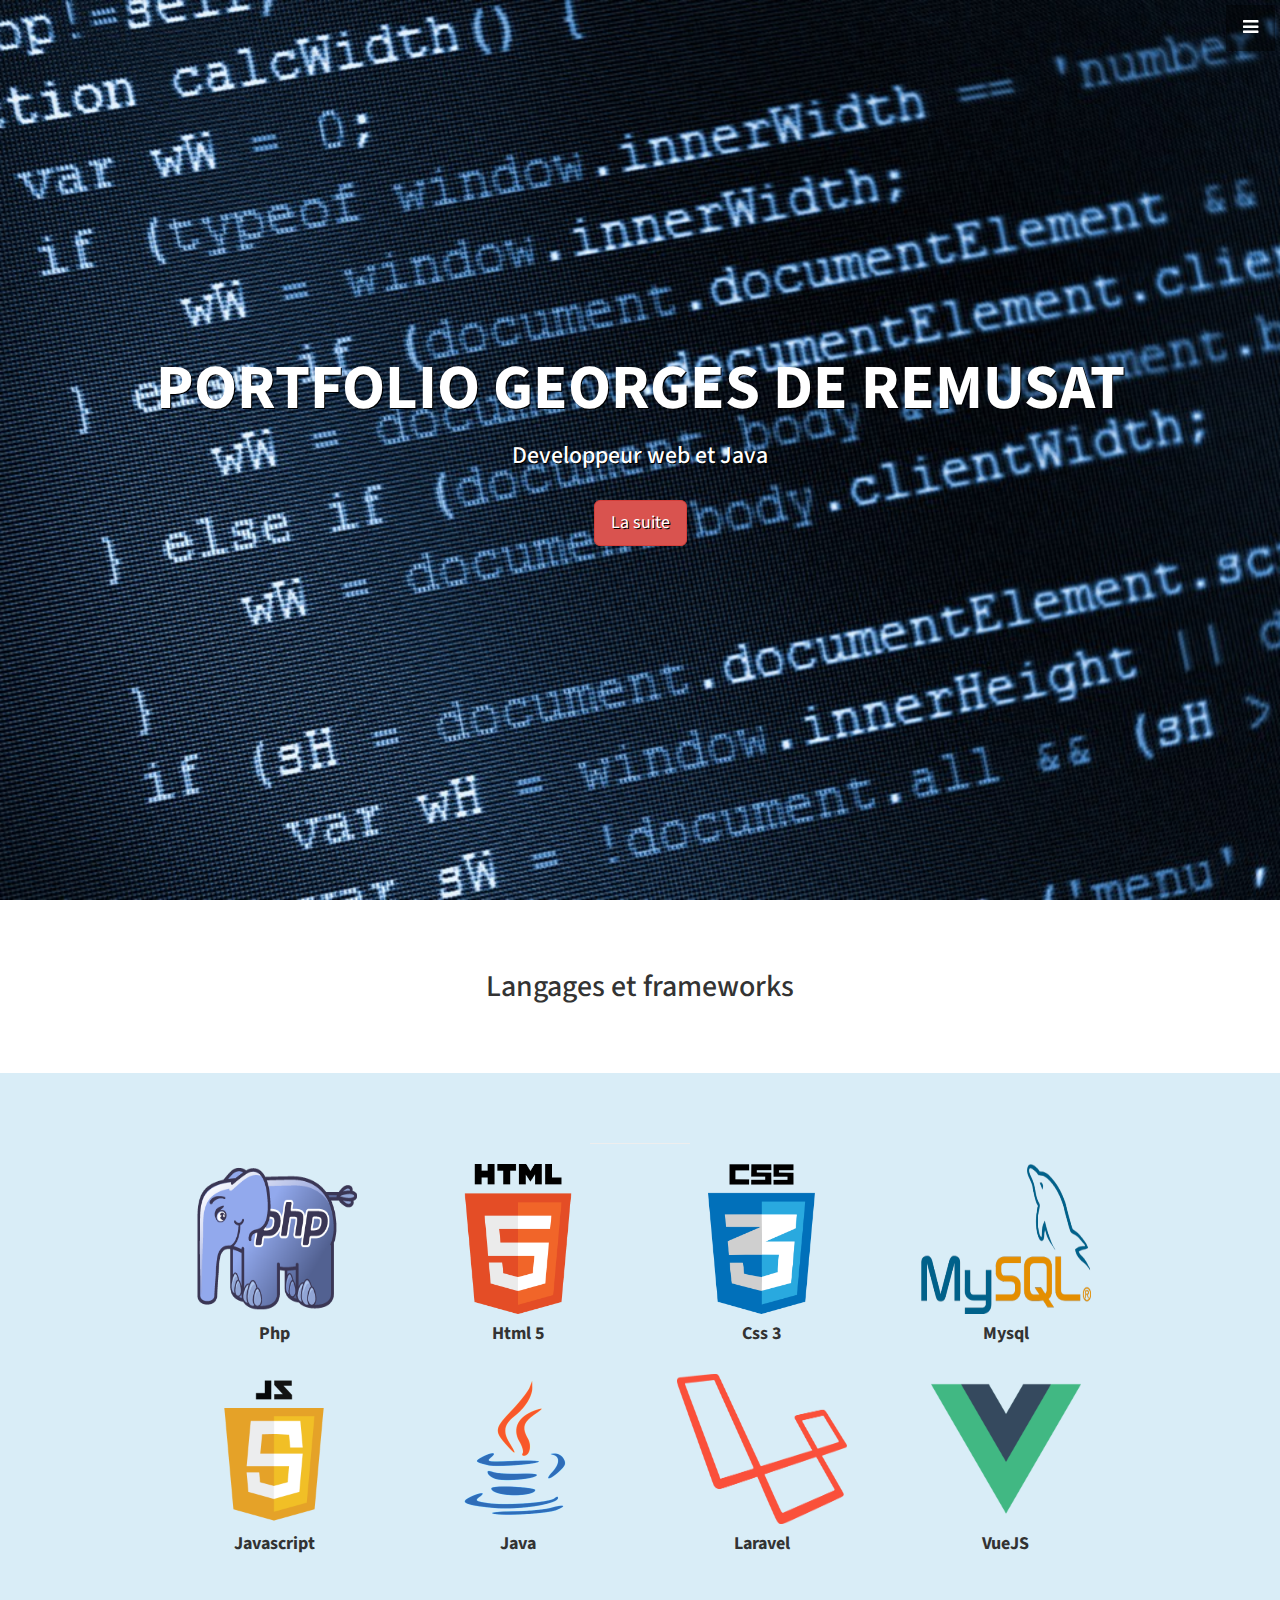
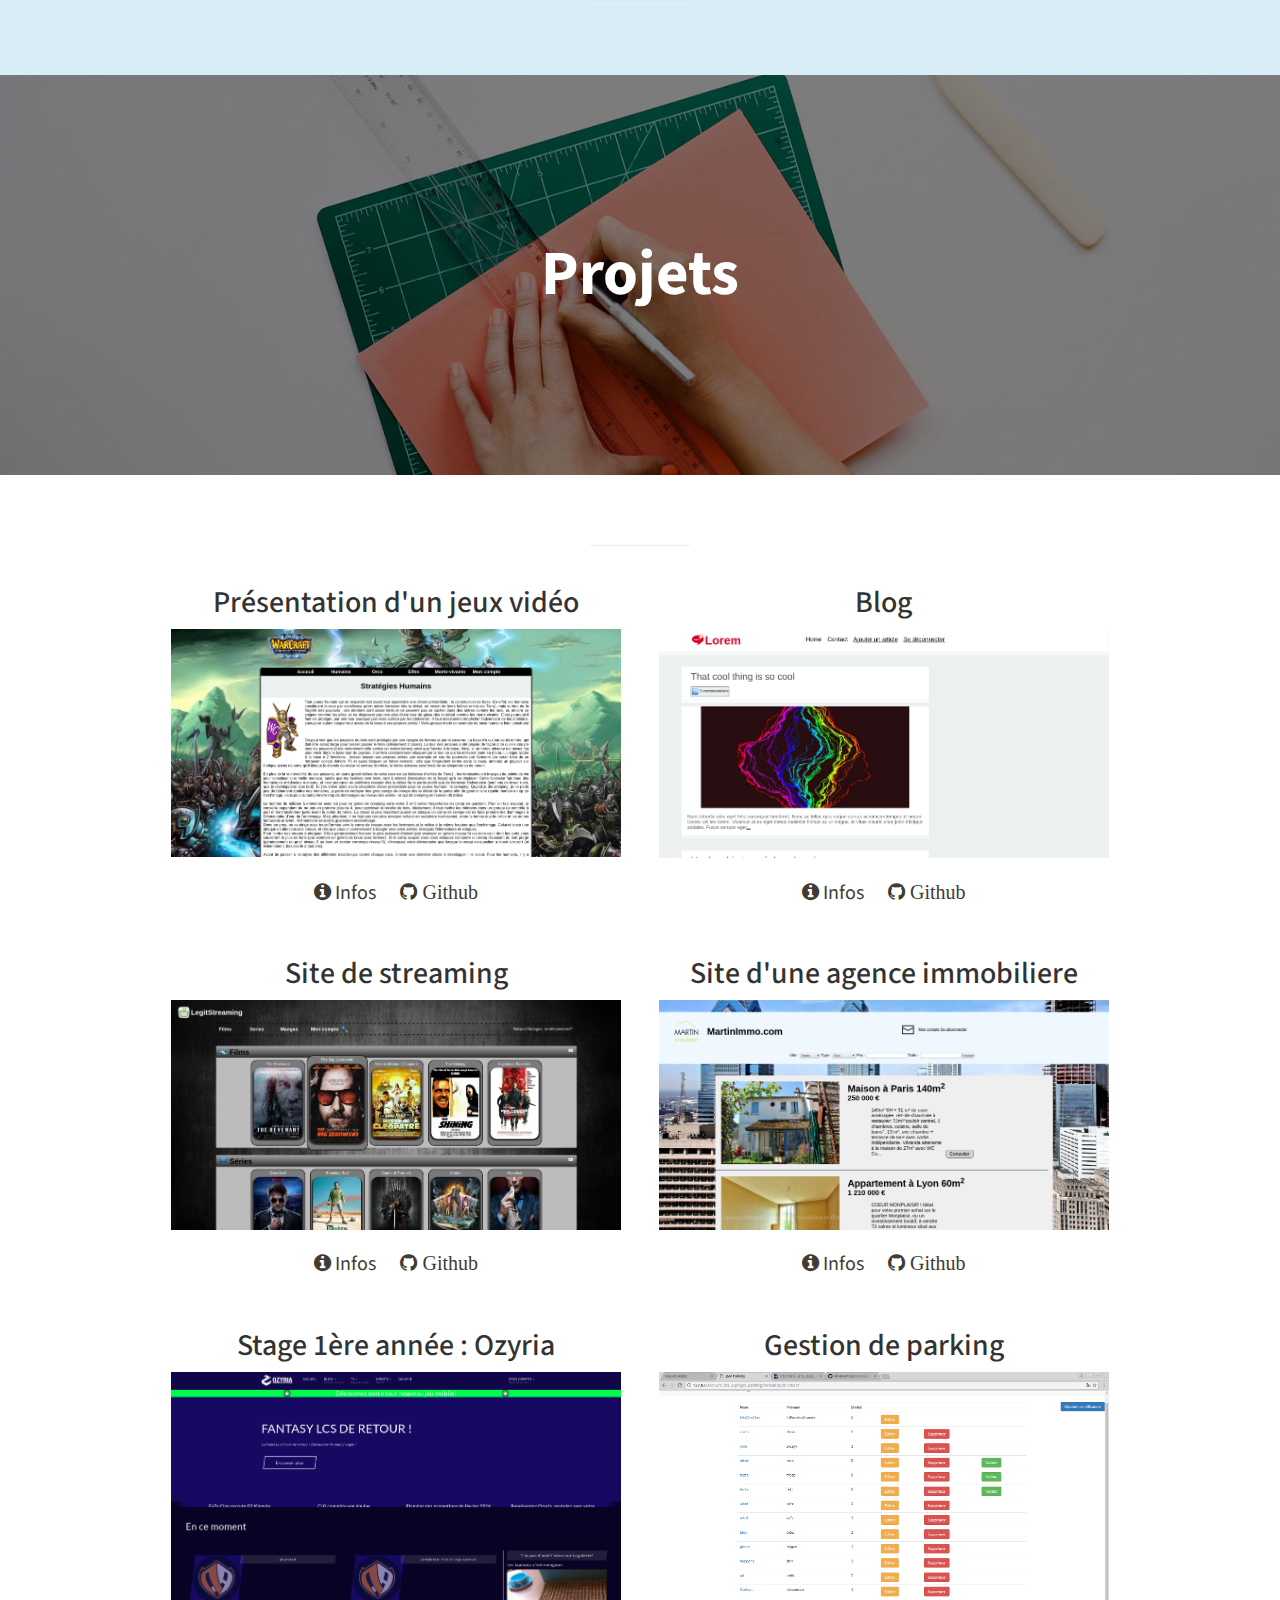
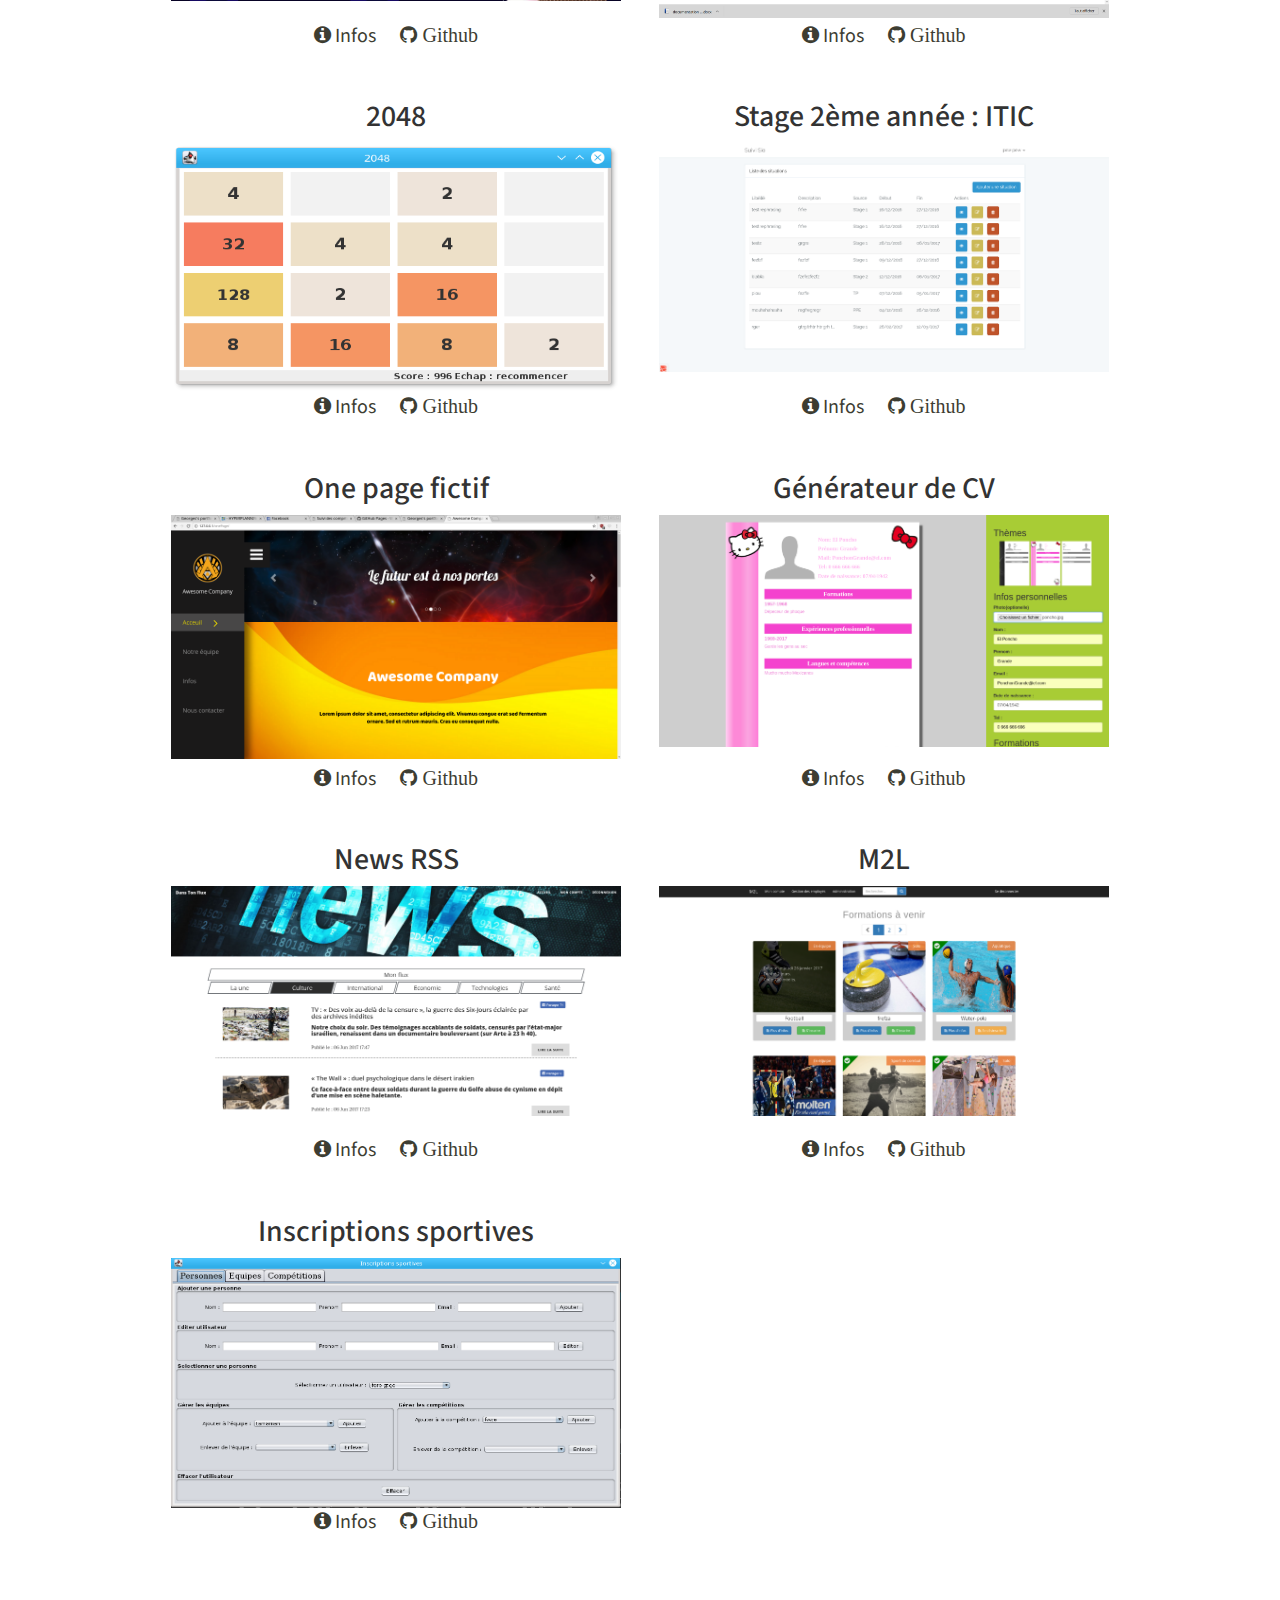
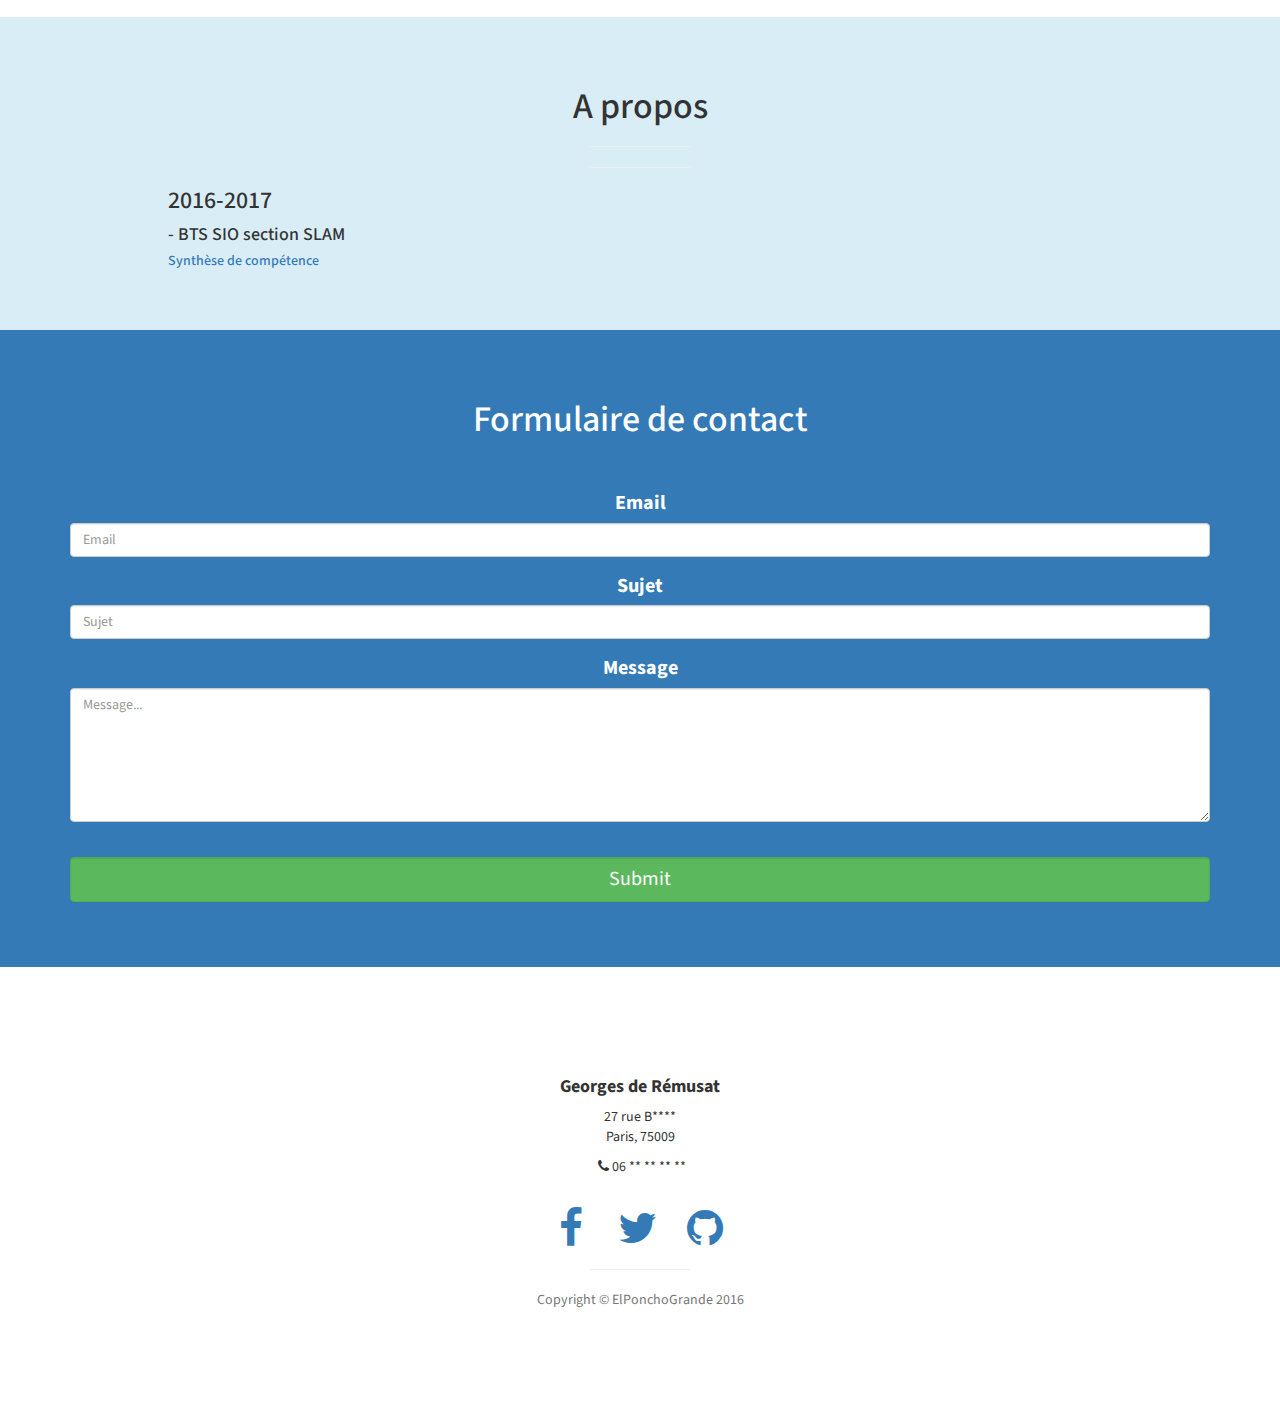
<file: index.html>
<!DOCTYPE html>
<html lang="en">

<head>

    <meta charset="utf-8">
    <meta http-equiv="X-UA-Compatible" content="IE=edge">
    <meta name="viewport" content="width=device-width, initial-scale=1">
    <meta name="description" content="">
    <meta name="author" content="">

    <title>Georges's portfolio</title>

    <!-- Bootstrap Core CSS -->
    <link href="css/bootstrap.min.css" rel="stylesheet">

    <!-- Custom CSS -->
    <link href="css/stylish-portfolio.css" rel="stylesheet">

    <!-- Custom Fonts -->
    <link href="font-awesome/css/font-awesome.min.css" rel="stylesheet" type="text/css">
    <link href="https://fonts.googleapis.com/css?family=Source+Sans+Pro:300,400,700,300italic,400italic,700italic" rel="stylesheet" type="text/css">

    <!-- HTML5 Shim and Respond.js IE8 support of HTML5 elements and media queries -->
    <!-- WARNING: Respond.js doesn't work if you view the page via file:// -->
    <!--[if lt IE 9]>
        <script src="https://oss.maxcdn.com/libs/html5shiv/3.7.0/html5shiv.js"></script>
        <script src="https://oss.maxcdn.com/libs/respond.js/1.4.2/respond.min.js"></script>
    <![endif]-->

</head>
<body>

        <!-- Navigation -->
    <a id="menu-toggle" href="#" class="btn btn-dark btn-lg toggle"><i class="fa fa-bars"></i></a>
    <nav id="sidebar-wrapper">
        <ul class="sidebar-nav">
            <a id="menu-close" href="#" class="btn btn-light btn-lg pull-right toggle"><i class="fa fa-times"></i></a>
            <li class="sidebar-brand">
                <a href="#top" onclick=$("#menu-close").click();>Menu</a>
            </li>
            <li>
                <a href="#top" onclick=$("#menu-close").click();>Présentation</a>
            </li>
            <li>
                <a href="#about" onclick=$("#menu-close").click();>Langages</a>
            </li>
            <li>
                <a href="#portfolio" onclick=$("#menu-close").click();>Projets</a>
            </li>
            <li>
                <a href="#apropos" onclick=$("#menu-close").click();>A propos</a>
            </li>
            <li>
                <a href="#contact" onclick=$("#menu-close").click();>Contact</a>
            </li>
        </ul>
    </nav>

    <!-- Header -->
    <header id="top" class="header">
        <div class="text-vertical-center">
            <h1>PORTFOLIO GEORGES DE REMUSAT</h1>
            <h3>Developpeur web et Java</h3>
            <br>
            <a href="#about" class="btn btn-danger btn-lg">La suite</a>
        </div>
    </header>

    <!-- About -->
    <section id="about" class="about">
        <div class="container">
            <div class="row">
                <div class="col-lg-12 text-center">
                    <h2>Langages et frameworks</h2>
                    <p class="lead"></p>
                </div>
            </div>
            <!-- /.row -->
        </div>
        <!-- /.container -->
    </section>

    <!-- Services -->
    <!-- The circle icons use Font Awesome's stacked icon classes. For more information, visit http://fontawesome.io/examples/ -->
    <section id="services" class="services bg-info">
        <div class="container">
            <div class="row text-center">
                <div class="col-lg-10 col-lg-offset-1">
                    <hr class="small">
                    <div class="row">
                        <div class="col-md-3 col-sm-6">
                            <div class="service-item">
                                <img class="lang-logo" src="img/php2.png"/>
                                <h4>
                                    <strong>Php</strong>
                                </h4>
                            </div>
                        </div>
                        <div class="col-md-3 col-sm-6">
                            <div class="service-item">
                                <img class="lang-logo" src="img/html.png"/>
                                <h4>
                                    <strong>Html 5</strong>
                                </h4>
                            </div>
                        </div>
                        <div class="col-md-3 col-sm-6">
                            <div class="service-item">
                                <img class="lang-logo" src="img/css.png"/>
                                <h4>
                                    <strong>Css 3</strong>
                                </h4>
                            </div>
                        </div>
                        <div class="col-md-3 col-sm-6">
                            <div class="service-item">
                                <img class="lang-logo" src="img/mysql.png"/>
                                <h4>
                                    <strong>Mysql</strong>
                                </h4>
                            </div>
                        </div>
                        <div class="col-md-3 col-sm-6">
                            <div class="service-item">
                                <img class="lang-logo" src="img/js.png"/>
                                <h4>
                                    <strong>Javascript</strong>
                                </h4>
                            </div>
                        </div>
                        <div class="col-md-3 col-sm-6">
                            <div class="service-item">
                                <img class="lang-logo" src="img/java.png"/>
                                <h4>
                                    <strong>Java</strong>
                                </h4>
                            </div>
                        </div>
                        <div class="col-md-3 col-sm-6">
                            <div class="service-item">
                                <img class="lang-logo" src="img/laravel.png"/>
                                <h4>
                                    <strong>Laravel</strong>
                                </h4>
                            </div>
                        </div>
                        <div class="col-md-3 col-sm-6">
                            <div class="service-item">
                                <img class="lang-logo" src="img/vue.png"/>
                                <h4>
                                    <strong>VueJS</strong>
                                </h4>
                            </div>
                        </div>
                    </div>
                    <!-- /.row (nested) -->
                </div>
                <!-- /.col-lg-10 -->
            </div>
            <!-- /.row -->
        </div>
        <!-- /.container -->
        <hr class="small"/>
    </section>

    <!-- Callout -->
    <aside class="callout">
        <div class="text-vertical-center">
            <h1>Projets</h1>
        </div>
    </aside>

    <!-- Portfolio -->
    <section id="portfolio" class="portfolio">
        <div class="container">
            <div class="row">
                <div class="col-lg-10 col-lg-offset-1 text-center">
                    <hr class="small">
                    <div class="row">
                        <div class="col-md-6">
                            <div class="portfolio-item">
                                <h2>Présentation d'un jeux vidéo</h2>
                                <div class="h250">
                                    <a href="jv.html">
                                        <img class="img-portfolio img-responsive" src="img/jv-1.png">
                                    </a>
                                </div>
                                <p class="text-muted pf-link">
                                    <a href="jv.html"><span class="fa fa-info-circle"></span> Infos </a>
                                    <a href="#"><span class="fa fa-github"> Github </span></a>
                                </p>
                            </div>
                        </div>
                        <div class="col-md-6">
                            <div class="portfolio-item">
                                <h2>Blog</h2>
                                <div class="h250">
                                    <a href="blog.html">
                                        <img class="img-portfolio img-responsive" src="img/blog-main.png">
                                    </a>
                                </div>
                                <p class="text-muted pf-link">
                                    <a href="blog.html"><span class="fa fa-info-circle"></span> Infos </a>
                                    <a href="#"><span class="fa fa-github"> Github </span></a>
                                </p>
                            </div>
                        </div>
                        <div class="col-md-6">
                            <div class="portfolio-item">
                                <h2>Site de streaming</h2>
                                <div class="h250">
                                    <a href="streaming.html">
                                        <img class="img-portfolio img-responsive" src="img/streaming-main.png">
                                    </a>
                                </div>
                                <p class="text-muted pf-link">
                                    <a href="streaming.html"><span class="fa fa-info-circle"></span> Infos </a>
                                    <a href="#"><span class="fa fa-github"> Github </span></a>
                                </p>
                            </div>
                        </div>
                        <div class="col-md-6">
                            <div class="portfolio-item">
                                <h2>Site d'une agence immobiliere</h2>
                                <div class="h250">
                                    <a href="immo.html">
                                        <img class="img-portfolio img-responsive" src="img/immo-main.png">
                                    </a>
                                </div>
                                <p class="text-muted pf-link">
                                    <a href="immo.html"><span class="fa fa-info-circle"></span> Infos </a>
                                    <a href="#"><span class="fa fa-github"> Github </span></a>
                                </p>
                            </div>
                        </div>
                        <div class="col-md-6">
                            <div class="portfolio-item">
                                <h2>Stage 1ère année : Ozyria</h2>
                                <div class="h250">
                                    <a href="ozyria.html">
                                        <img class="img-portfolio img-responsive" src="img/ozy1.png">
                                    </a>
                                </div>
                                <p class="text-muted pf-link">
                                    <a href="ozyria.html"><span class="fa fa-info-circle"></span> Infos </a>
                                    <a href="#"><span class="fa fa-github"> Github </span></a>
                                </p>
                            </div>
                        </div>
                        <div class="col-md-6">
                            <div class="portfolio-item">
                                <h2>Gestion de parking</h2>
                                <div class="h250">
                                    <a href="parking.html">
                                        <img class="img-portfolio img-responsive" src="img/parking.png">
                                    </a>                                
                                </div>
                                <p class="text-muted pf-link">
                                    <a href="parking.html"><span class="fa fa-info-circle"></span> Infos </a>
                                    <a href="https://github.com/kkrane/Projet-09-09-2016/tree/durex"><span class="fa fa-github"> Github </span></a>
                                </p>
                            </div>
                        </div>
                        <div class="col-md-6">
                            <div class="portfolio-item">
                                <h2>2048</h2>
                                <div class="h250">
                                    <a href="2048.html">
                                        <img class="img-portfolio img-responsive" src="img/2048.png">
                                    </a>
                                </div>
                                <p class="text-muted pf-link">
                                    <a href="2048.html"><span class="fa fa-info-circle"></span> Infos </a>
                                    <a href="https://github.com/Marhz/2048"><span class="fa fa-github"> Github </span></a>
                                </p>
                            </div>
                        </div>
                        <div class="col-md-6">
                            <div class="portfolio-item">
                                <h2>Stage 2ème année : ITIC</h2>
                                <div class="h250">
                                    <a href="suivisio.html">
                                        <img class="img-portfolio img-responsive" src="img/suivisio1.png">
                                    </a>
                                </div>
                                <p class="text-muted pf-link">
                                    <a href="suivisio.html"><span class="fa fa-info-circle"></span> Infos </a>
                                    <a href="#"><span class="fa fa-github"> Github </span></a>
                                </p>
                            </div>
                        </div>
                        <div class="col-md-6">
                            <div class="portfolio-item">
                                <h2>One page fictif</h2>
                                <div class="h250">
                                    <a href="onePage.html">
                                        <img class="img-portfolio img-responsive" src="img/onePage.png">
                                    </a>
                                </div>
                                <p class="text-muted pf-link">
                                    <a href="onePage.html"><span class="fa fa-info-circle"></span> Infos </a>
                                    <a href="#"><span class="fa fa-github"> Github </span></a>
                                </p>
                            </div>
                        </div>
                        <div class="col-md-6">
                            <div class="portfolio-item">
                                <h2>Générateur de CV</h2>
                                <div class="h250">
                                    <a href="cvpdf.html">
                                        <img class="img-portfolio img-responsive" src="img/cv.png">
                                    </a>
                                </div>
                                <p class="text-muted pf-link">
                                    <a href="cvpdf.html"><span class="fa fa-info-circle"></span> Infos </a>
                                    <a href="#"><span class="fa fa-github"> Github </span></a>
                                </p>
                            </div>
                        </div>
                        <div class="col-md-6">
                            <div class="portfolio-item">
                                <h2>News RSS</h2>
                                <div class="h250">
                                    <a href="news.html">
                                        <img class="img-portfolio img-responsive" src="img/news-1.png">
                                    </a>
                                </div>
                                <p class="text-muted pf-link">
                                    <a href="news.html"><span class="fa fa-info-circle"></span> Infos </a>
                                    <a href="#"><span class="fa fa-github"> Github </span></a>
                                </p>
                            </div>
                        </div>
                        <div class="col-md-6">
                            <div class="portfolio-item">
                                <h2>M2L</h2>
                                <div class="h250">
                                    <a href="m2l.html">
                                        <img class="img-portfolio img-responsive" src="img/m2l-1.png">
                                    </a>
                                </div>
                                <p class="text-muted pf-link">
                                    <a href="m2l.html"><span class="fa fa-info-circle"></span> Infos </a>
                                    <a href="#"><span class="fa fa-github"> Github </span></a>
                                </p>
                            </div>
                        </div>
                        <div class="col-md-6">
                            <div class="portfolio-item">
                                <h2>Inscriptions sportives</h2>
                                <div class="h250">
                                    <a href="inscriptions.html">
                                        <img class="img-portfolio img-responsive" src="img/inscriptions.png">
                                    </a>
                                </div>
                                <p class="text-muted pf-link">
                                    <a href="inscriptions.html"><span class="fa fa-info-circle"></span> Infos </a>
                                    <a href="https://github.com/HiDoc/Inscriptions"><span class="fa fa-github"> Github </span></a>
                                </p>
                            </div>
                        </div>
<!--                         <div class="col-md-6">
                            <div class="portfolio-item">
                                <h2>Générateur de cv</h2>

                                <a href="generateurCv.html">
                                    <img class="img-portfolio img-responsive" src="img/cv.png">
                                </a>
                                <p class="text-muted pf-link">
                                    <a href=""><span class="fa fa-info-circle"></span> Infos </a>
                                    <a href=""><span class="fa fa-github"> Github </span></a>
                                </p>
                            </div>
                        </div>
 -->                    </div>
                    <!-- /.row (nested) -->
                </div>
                <!-- /.col-lg-10 -->
            </div>
            <!-- /.row -->
        </div>
        <!-- /.container -->
    </section>
    <section id="apropos" class="services bg-info">
        <div class="container">
            <div class="row">
                <div class="col-lg-10 col-lg-offset-1">
                <h1 class="text-center">A propos</h1>
                <hr class="small"/>
                <hr class="small"/>
                <h3>2016-2017</h3>
                <h4>- BTS SIO section SLAM</h4>
                <a href="synthese.pdf"><h5>Synthèse de compétence</h5></a>
                </div>
            </div>
        </div>
    </section>
    <!-- Call to Action -->
    <aside class="call-to-action bg-primary" id="contact">
        <div class="container">
            <div class="row">
                <div class="col-lg-12 text-center">
            	<h1 class="form-title">Formulaire de contact</h1>
	       			<form>
						<div class="form-group">
						  <label for="email">Email</label>
						  <input type="email" class="form-control" id="email" placeholder="Email" required />
						</div>
						<div class="form-group">
						  <label for="sujet">Sujet</label>
						  <input type="text" class="form-control" id="sujet" placeholder="Sujet" required />
						</div>
						<div class="form-group">
						  <label for="messagee">Message</label>
						  <textarea class="form-control" id="messagee" rows="6" placeholder="Message..." required></textarea>
						</div>
                        <div class="form-group">
                            <button type="submit" class="btn btn-success form-control">Submit</button>
                        </div>
					</form>
                </div>
            </div>
        </div>
    </aside>

    <!-- 
    <section id="contact" class="map">
        <iframe width="100%" height="100%" frameborder="0" scrolling="no" marginheight="0" marginwidth="0" src="https://maps.google.com/maps?f=q&amp;source=s_q&amp;hl=en&amp;geocode=&amp;q=Twitter,+Inc.,+Market+Street,+San+Francisco,+CA&amp;aq=0&amp;oq=twitter&amp;sll=28.659344,-81.187888&amp;sspn=0.128789,0.264187&amp;ie=UTF8&amp;hq=Twitter,+Inc.,+Market+Street,+San+Francisco,+CA&amp;t=m&amp;z=15&amp;iwloc=A&amp;output=embed"></iframe>
        <br />
        <small>
            <a href="https://maps.google.com/maps?f=q&amp;source=embed&amp;hl=en&amp;geocode=&amp;q=Twitter,+Inc.,+Market+Street,+San+Francisco,+CA&amp;aq=0&amp;oq=twitter&amp;sll=28.659344,-81.187888&amp;sspn=0.128789,0.264187&amp;ie=UTF8&amp;hq=Twitter,+Inc.,+Market+Street,+San+Francisco,+CA&amp;t=m&amp;z=15&amp;iwloc=A"></a>
        </small>
        </iframe>
    </section>
    -->
    <!-- Footer -->
    <footer id="contact">
        <div class="container">
            <div class="row">
                <div class="col-lg-10 col-lg-offset-1 text-center">
                    <h4><strong>Georges de Rémusat</strong></h4>
                    <p>27 rue B****
                        <br>Paris, 75009</p>
                    <ul class="list-unstyled">
                        <li><i class="fa fa-phone fa-fw"></i>06 ** ** ** **</li>
                        </li>
                    </ul>
                    <br>
                    <ul class="list-inline">
                        <li>
                            <a href=""><i class="fa fa-facebook fa-fw fa-3x"></i></a>
                        </li>
                        <li>
                            <a href=""><i class="fa fa-twitter fa-fw fa-3x"></i></a>
                        </li>
                        <li>
                            <a href=""><i class="fa fa-github fa-fw fa-3x"></i></a>
                        </li>
                    </ul>
                    <hr class="small">
                    <p class="text-muted">Copyright &copy; ElPonchoGrande 2016</p>
                </div>
            </div>
        </div>
        <a id="to-top" href="#top" class="btn btn-dark btn-lg"><i class="fa fa-chevron-up fa-fw fa-1x"></i></a>
    </footer>

    <!-- jQuery -->
    <script src="js/jquery.js"></script>

    <!-- Bootstrap Core JavaScript -->
    <script src="js/bootstrap.min.js"></script>

    <!-- Custom Theme JavaScript -->
    <script>
    // Closes the sidebar menu
    $("#menu-close").click(function(e) {
        e.preventDefault();
        $("#sidebar-wrapper").toggleClass("active");
    });
    // Opens the sidebar menu
    $("#menu-toggle").click(function(e) {
        e.preventDefault();
        $("#sidebar-wrapper").toggleClass("active");
    });
    // Scrolls to the selected menu item on the page
    $(function() {
        $('a[href*=#]:not([href=#],[data-toggle],[data-target],[data-slide])').click(function() {
            if (location.pathname.replace(/^\//, '') == this.pathname.replace(/^\//, '') || location.hostname == this.hostname) {
                var target = $(this.hash);
                target = target.length ? target : $('[name=' + this.hash.slice(1) + ']');
                if (target.length) {
                    $('html,body').animate({
                        scrollTop: target.offset().top
                    }, 1000);
                    return false;
                }
            }
        });
    });
    //#to-top button appears after scrolling
    var fixed = false;
    $(document).scroll(function() {
        if ($(this).scrollTop() > 250) {
            if (!fixed) {
                fixed = true;
                // $('#to-top').css({position:'fixed', display:'block'});
                $('#to-top').show("slow", function() {
                    $('#to-top').css({
                        position: 'fixed',
                        display: 'block'
                    });
                });
            }
        } else {
            if (fixed) {
                fixed = false;
                $('#to-top').hide("slow", function() {
                    $('#to-top').css({
                        display: 'none'
                    });
                });
            }
        }
    });
    // Disable Google Maps scrolling
    // See http://stackoverflow.com/a/25904582/1607849
    // Disable scroll zooming and bind back the click event
    var onMapMouseleaveHandler = function(event) {
        var that = $(this);
        that.on('click', onMapClickHandler);
        that.off('mouseleave', onMapMouseleaveHandler);
        that.find('iframe').css("pointer-events", "none");
    }
    var onMapClickHandler = function(event) {
            var that = $(this);
            // Disable the click handler until the user leaves the map area
            that.off('click', onMapClickHandler);
            // Enable scrolling zoom
            that.find('iframe').css("pointer-events", "auto");
            // Handle the mouse leave event
            that.on('mouseleave', onMapMouseleaveHandler);
        }
        // Enable map zooming with mouse scroll when the user clicks the map
    $('.map').on('click', onMapClickHandler);
    </script>

</body>

</html>
</file>
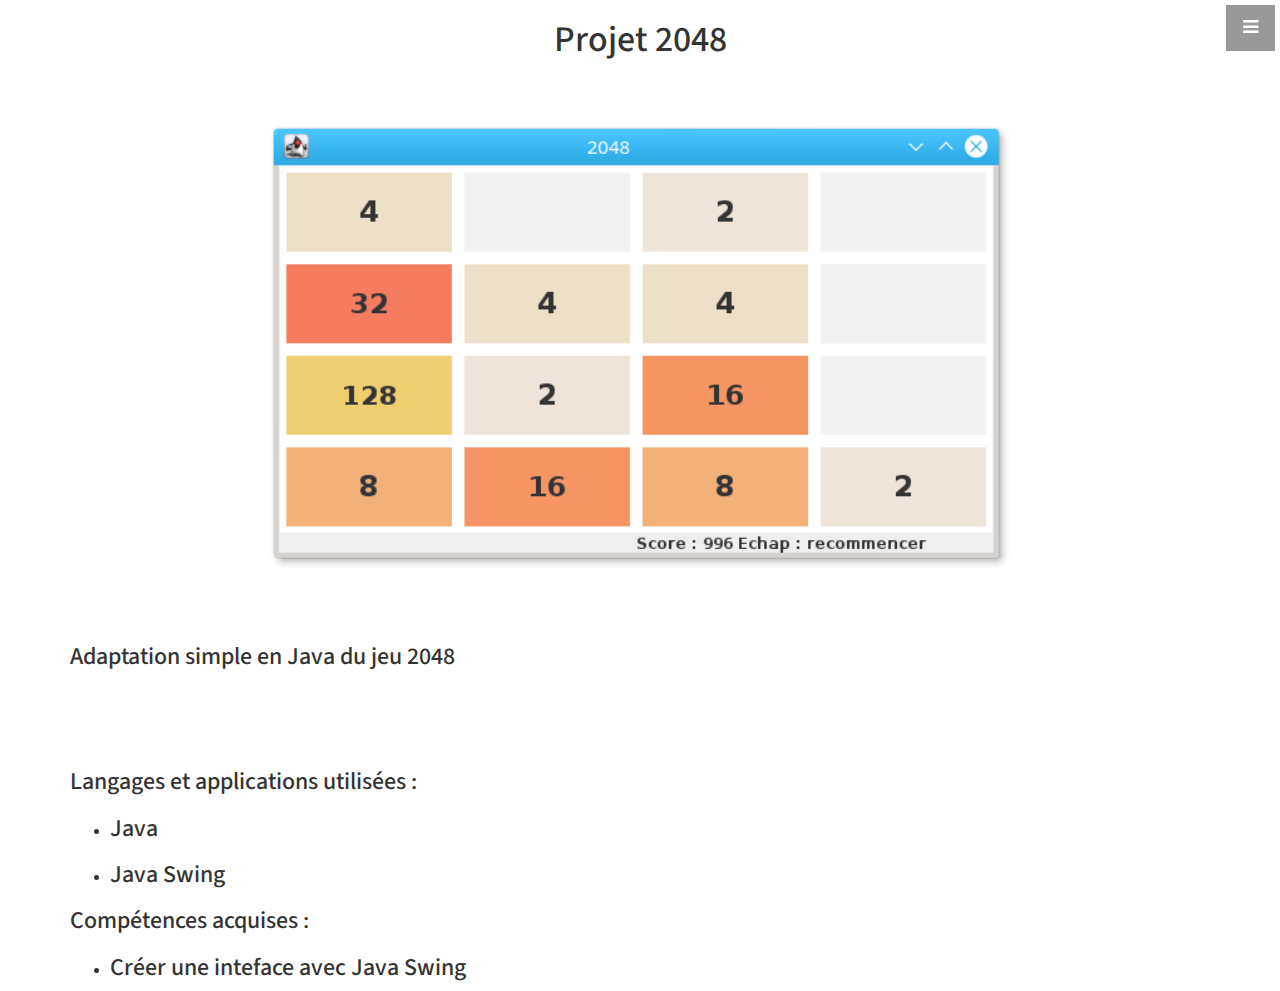
<file: 2048.html>
<!DOCTYPE html>
<html lang="en">
<head>
	<meta charset="utf-8">
    <meta http-equiv="X-UA-Compatible" content="IE=edge">
    <meta name="viewport" content="width=device-width, initial-scale=1">
    <meta name="description" content="">
    <meta name="author" content="">

    <title>Stylish Portfolio - Start Bootstrap Theme</title>
	<link href="zoombox/zoombox.css" rel="stylesheet">
    <!-- Bootstrap Core CSS -->
    <link href="css/bootstrap.min.css" rel="stylesheet">

    <!-- Custom CSS -->
    <link href="css/stylish-portfolio.css" rel="stylesheet">

    <!-- Custom Fonts -->
    <link href="font-awesome/css/font-awesome.min.css" rel="stylesheet" type="text/css">
    <link href="https://fonts.googleapis.com/css?family=Source+Sans+Pro:300,400,700,300italic,400italic,700italic" rel="stylesheet" type="text/css">
</head>
<body>
	<a id="menu-toggle" href="#" class="btn btn-dark btn-lg toggle"><i class="fa fa-bars"></i></a>
    <nav id="sidebar-wrapper">
        <ul class="sidebar-nav">
            <a id="menu-close" href="#" class="btn btn-light btn-lg pull-right toggle"><i class="fa fa-times"></i></a>
            <li class="sidebar-brand">
                <a href="#top" onclick=$("#menu-close").click();>Start Bootstrap</a>
            </li>
            <li>
                <a href="#top" onclick=$("#menu-close").click();>Home</a>
            </li>
            <li>
                <a href="#about" onclick=$("#menu-close").click();>About</a>
            </li>
            <li>
                <a href="#services" onclick=$("#menu-close").click();>Services</a>
            </li>
            <li>
                <a href="#portfolio" onclick=$("#menu-close").click();>Portfolio</a>
            </li>
            <li>
                <a href="#contact" onclick=$("#menu-close").click();>Contact</a>
            </li>
        </ul>
    </nav>
    <div class="container">
    	<div class="row projects">
    		<div class="col-xs-12">
    			<h1>Projet 2048</h1>
    			<center>
    				<img class="img-main" src="img/2048.png"/>
    			</center>
    			<h3>Adaptation simple en Java du jeu 2048<br/><br/>
    			<br/><br/>
    			<h3>Langages et applications utilisées :</h3>
    			<ul>
    				<li>
    					<h3>Java</h3>
    				</li>
    				<li>
    					<h3>Java Swing</h3>
    				</li>
    			</ul>
    			<h3>Compétences acquises :</h3>
    			<ul>
    				<li>
    					<h3>Créer une inteface avec Java Swing</h3>
    				</li>
    			</ul>
    		</div>
    	</div>
    </div>

<script src="js/jquery.js"></script>
<script src="zoombox/zoombox.js"></script>
    <!-- Bootstrap Core JavaScript -->
    <script src="js/bootstrap.min.js"></script>

    <!-- Custom Theme JavaScript -->
    <script>
    // Closes the sidebar menu

            $('a.zoombox').zoombox({
            	width:500,
            	height:500
            });

    $("#menu-close").click(function(e) {
        e.preventDefault();
        $("#sidebar-wrapper").toggleClass("active");
    });
    // Opens the sidebar menu
    $("#menu-toggle").click(function(e) {
        e.preventDefault();
        $("#sidebar-wrapper").toggleClass("active");
    });
    // Scrolls to the selected menu item on the page
    $(function() {
        $('a[href*=#]:not([href=#],[data-toggle],[data-target],[data-slide])').click(function() {
            if (location.pathname.replace(/^\//, '') == this.pathname.replace(/^\//, '') || location.hostname == this.hostname) {
                var target = $(this.hash);
                target = target.length ? target : $('[name=' + this.hash.slice(1) + ']');
                if (target.length) {
                    $('html,body').animate({
                        scrollTop: target.offset().top
                    }, 1000);
                    return false;
                }
            }
        });
    });
    //#to-top button appears after scrolling
    var fixed = false;
    $(document).scroll(function() {
        if ($(this).scrollTop() > 250) {
            if (!fixed) {
                fixed = true;
                // $('#to-top').css({position:'fixed', display:'block'});
                $('#to-top').show("slow", function() {
                    $('#to-top').css({
                        position: 'fixed',
                        display: 'block'
                    });
                });
            }
        } else {
            if (fixed) {
                fixed = false;
                $('#to-top').hide("slow", function() {
                    $('#to-top').css({
                        display: 'none'
                    });
                });
            }
        }
    });
    // Disable Google Maps scrolling
    // See http://stackoverflow.com/a/25904582/1607849
    // Disable scroll zooming and bind back the click event
    var onMapMouseleaveHandler = function(event) {
        var that = $(this);
        that.on('click', onMapClickHandler);
        that.off('mouseleave', onMapMouseleaveHandler);
        that.find('iframe').css("pointer-events", "none");
    }
    var onMapClickHandler = function(event) {
            var that = $(this);
            // Disable the click handler until the user leaves the map area
            that.off('click', onMapClickHandler);
            // Enable scrolling zoom
            that.find('iframe').css("pointer-events", "auto");
            // Handle the mouse leave event
            that.on('mouseleave', onMapMouseleaveHandler);
        }
        // Enable map zooming with mouse scroll when the user clicks the map
    $('.map').on('click', onMapClickHandler);
    </script>

</body>
</html>
</file>
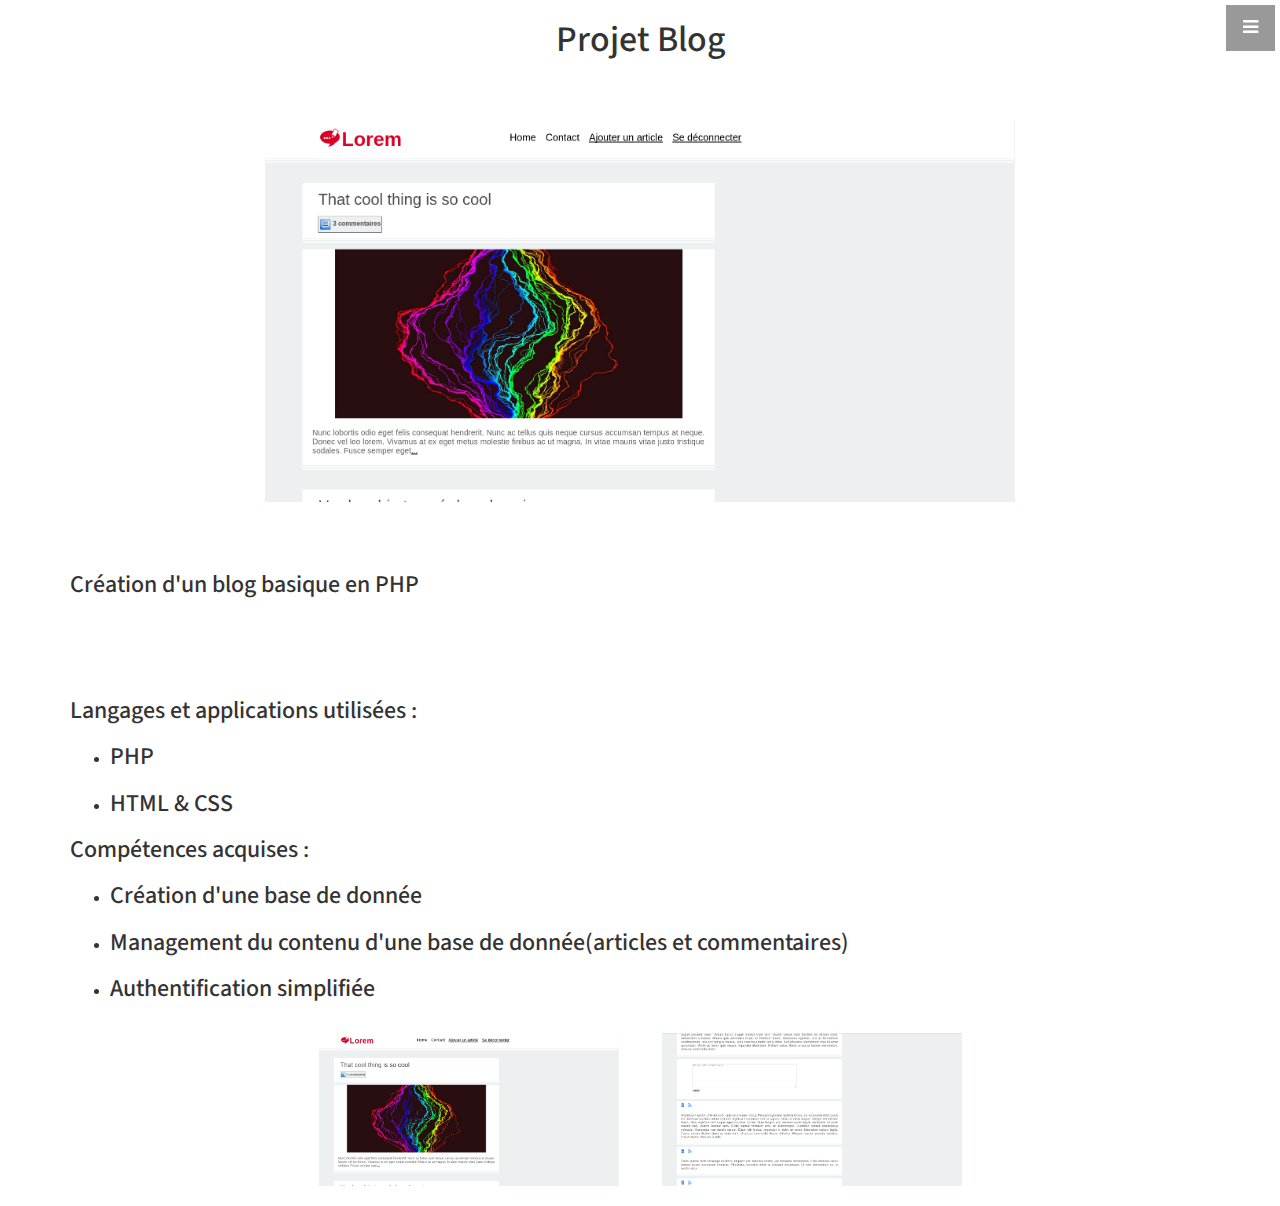
<file: blog.html>
<!DOCTYPE html>
<html lang="en">
<head>
	<meta charset="utf-8">
    <meta http-equiv="X-UA-Compatible" content="IE=edge">
    <meta name="viewport" content="width=device-width, initial-scale=1">
    <meta name="description" content="">
    <meta name="author" content="">

    <title>Blog</title>
	<link href="zoombox/zoombox.css" rel="stylesheet">
    <!-- Bootstrap Core CSS -->
    <link href="css/bootstrap.min.css" rel="stylesheet">

    <!-- Custom CSS -->
    <link href="css/stylish-portfolio.css" rel="stylesheet">

    <!-- Custom Fonts -->
    <link href="font-awesome/css/font-awesome.min.css" rel="stylesheet" type="text/css">
    <link href="https://fonts.googleapis.com/css?family=Source+Sans+Pro:300,400,700,300italic,400italic,700italic" rel="stylesheet" type="text/css">
</head>
<body>
	<a id="menu-toggle" href="#" class="btn btn-dark btn-lg toggle"><i class="fa fa-bars"></i></a>
    <nav id="sidebar-wrapper">
        <ul class="sidebar-nav">
            <a id="menu-close" href="#" class="btn btn-light btn-lg pull-right toggle"><i class="fa fa-times"></i></a>
            <li class="sidebar-brand">
                <a href="#top" onclick=$("#menu-close").click();>Start Bootstrap</a>
            </li>
            <li>
                <a href="#top" onclick=$("#menu-close").click();>Home</a>
            </li>
            <li>
                <a href="#about" onclick=$("#menu-close").click();>About</a>
            </li>
            <li>
                <a href="#services" onclick=$("#menu-close").click();>Services</a>
            </li>
            <li>
                <a href="#portfolio" onclick=$("#menu-close").click();>Portfolio</a>
            </li>
            <li>
                <a href="#contact" onclick=$("#menu-close").click();>Contact</a>
            </li>
        </ul>
    </nav>
    <div class="container">
    	<div class="row projects">
    		<div class="col-xs-12">
    			<h1>Projet Blog</h1>
    			<center>
    				<img class="img-main" src="img/blog-main.png"/>
    			</center>
    			<h3>Création d'un blog basique en PHP<br/><br/>
    			<br/><br/>
    			<h3>Langages et applications utilisées :</h3>
    			<ul>
    				<li>
    					<h3>PHP</h3>
    				</li>
    				<li>
    					<h3>HTML & CSS</h3>
    				</li>
    			</ul>
    			<h3>Compétences acquises :</h3>
    			<ul>
    				<li>
    					<h3>Création d'une base de donnée</h3>
    				</li>
                    <li>
                        <h3>Management du contenu d'une base de donnée(articles et commentaires)</h3>
                    </li>
                    <li>
                        <h3>Authentification simplifiée</h3>
                    </li>
    			</ul>
                <div class="gallery">
                    <a href="img/blog-main.png" class="zoombox zgallery1"><img src="img/blog-main.png" alt="" ></a>
                    <a href="img/blog-commentaires.png" class="zoombox zgallery1"><img src="img/blog-commentaires.png" alt="" ></a>
                </div>
    		</div>
    	</div>
    </div>

<script src="js/jquery.js"></script>
<script src="zoombox/zoombox.js"></script>
    <!-- Bootstrap Core JavaScript -->
    <script src="js/bootstrap.min.js"></script>

    <!-- Custom Theme JavaScript -->
    <script>
    // Closes the sidebar menu

            $('a.zoombox').zoombox({
            	width:500,
            	height:500
            });

    $("#menu-close").click(function(e) {
        e.preventDefault();
        $("#sidebar-wrapper").toggleClass("active");
    });
    // Opens the sidebar menu
    $("#menu-toggle").click(function(e) {
        e.preventDefault();
        $("#sidebar-wrapper").toggleClass("active");
    });
    // Scrolls to the selected menu item on the page
    $(function() {
        $('a[href*=#]:not([href=#],[data-toggle],[data-target],[data-slide])').click(function() {
            if (location.pathname.replace(/^\//, '') == this.pathname.replace(/^\//, '') || location.hostname == this.hostname) {
                var target = $(this.hash);
                target = target.length ? target : $('[name=' + this.hash.slice(1) + ']');
                if (target.length) {
                    $('html,body').animate({
                        scrollTop: target.offset().top
                    }, 1000);
                    return false;
                }
            }
        });
    });
    //#to-top button appears after scrolling
    var fixed = false;
    $(document).scroll(function() {
        if ($(this).scrollTop() > 250) {
            if (!fixed) {
                fixed = true;
                // $('#to-top').css({position:'fixed', display:'block'});
                $('#to-top').show("slow", function() {
                    $('#to-top').css({
                        position: 'fixed',
                        display: 'block'
                    });
                });
            }
        } else {
            if (fixed) {
                fixed = false;
                $('#to-top').hide("slow", function() {
                    $('#to-top').css({
                        display: 'none'
                    });
                });
            }
        }
    });
    // Disable Google Maps scrolling
    // See http://stackoverflow.com/a/25904582/1607849
    // Disable scroll zooming and bind back the click event
    var onMapMouseleaveHandler = function(event) {
        var that = $(this);
        that.on('click', onMapClickHandler);
        that.off('mouseleave', onMapMouseleaveHandler);
        that.find('iframe').css("pointer-events", "none");
    }
    var onMapClickHandler = function(event) {
            var that = $(this);
            // Disable the click handler until the user leaves the map area
            that.off('click', onMapClickHandler);
            // Enable scrolling zoom
            that.find('iframe').css("pointer-events", "auto");
            // Handle the mouse leave event
            that.on('mouseleave', onMapMouseleaveHandler);
        }
        // Enable map zooming with mouse scroll when the user clicks the map
    $('.map').on('click', onMapClickHandler);
    </script>

</body>
</html>
</file>
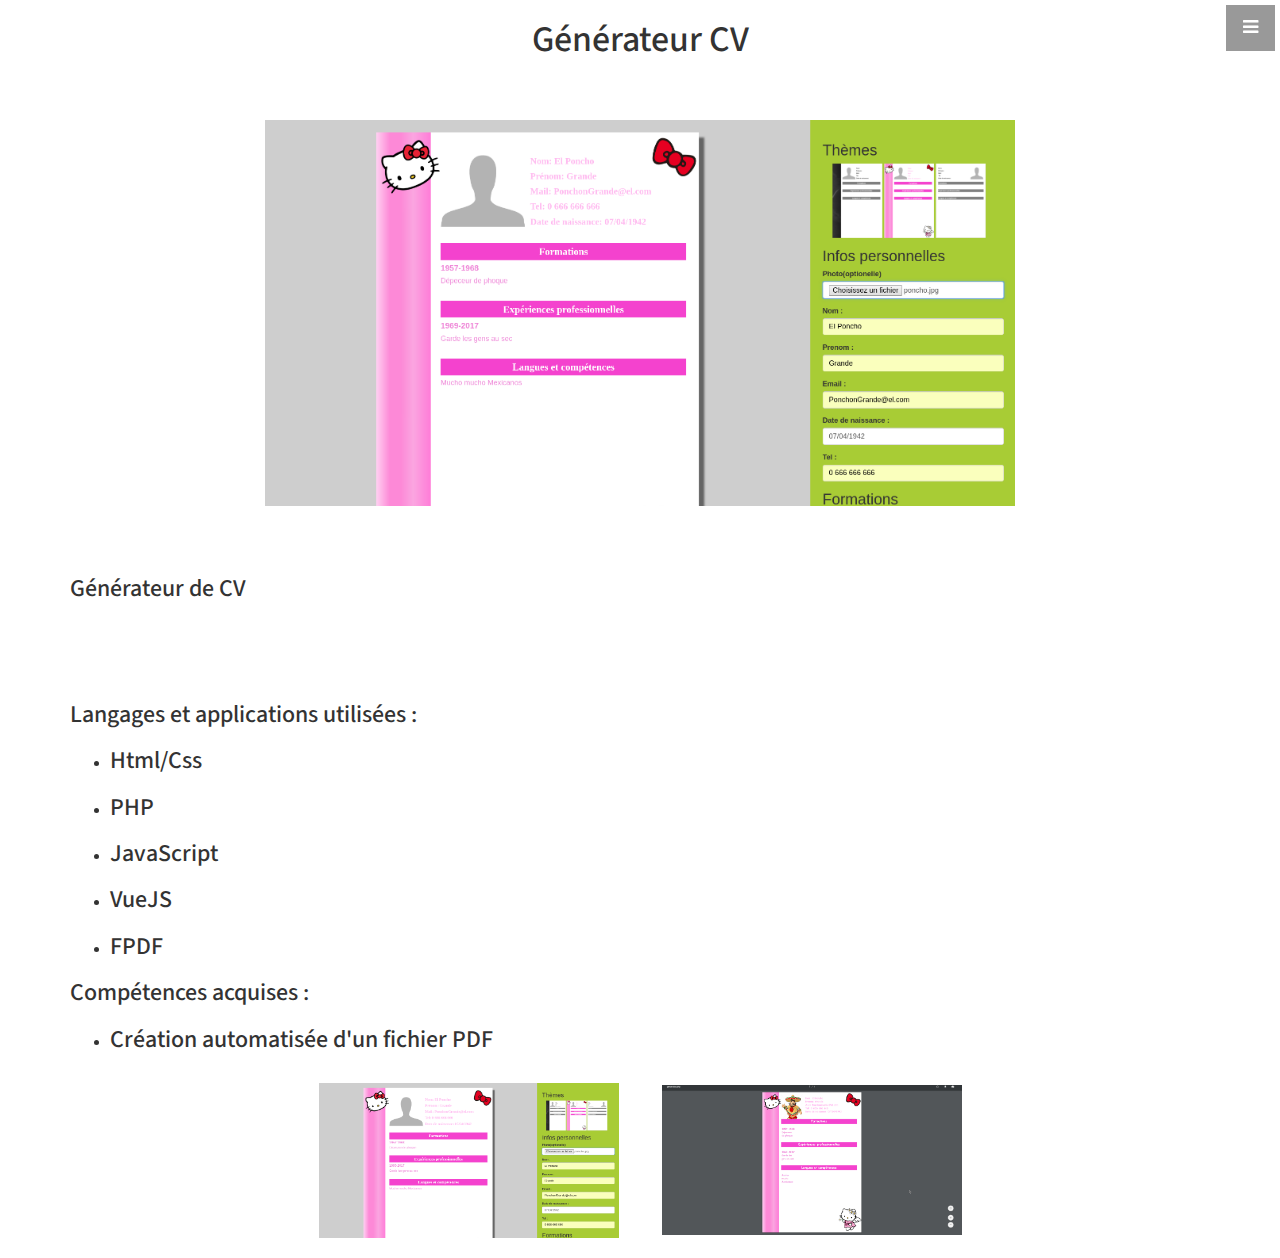
<file: cvpdf.html>
<!DOCTYPE html>
<html lang="en">
<head>
    <meta charset="utf-8">
    <meta http-equiv="X-UA-Compatible" content="IE=edge">
    <meta name="viewport" content="width=device-width, initial-scale=1">
    <meta name="description" content="">
    <meta name="author" content="">

    <title>Générateur CV</title>
    <link href="zoombox/zoombox.css" rel="stylesheet">
    <!-- Bootstrap Core CSS -->
    <link href="css/bootstrap.min.css" rel="stylesheet">

    <!-- Custom CSS -->
    <link href="css/stylish-portfolio.css" rel="stylesheet">

    <!-- Custom Fonts -->
    <link href="font-awesome/css/font-awesome.min.css" rel="stylesheet" type="text/css">
    <link href="https://fonts.googleapis.com/css?family=Source+Sans+Pro:300,400,700,300italic,400italic,700italic" rel="stylesheet" type="text/css">
</head>
<body>
    <a id="menu-toggle" href="#" class="btn btn-dark btn-lg toggle"><i class="fa fa-bars"></i></a>
    <nav id="sidebar-wrapper">
        <ul class="sidebar-nav">
            <a id="menu-close" href="#" class="btn btn-light btn-lg pull-right toggle"><i class="fa fa-times"></i></a>
            <li class="sidebar-brand">
                <a href="#top" onclick=$("#menu-close").click();>Start Bootstrap</a>
            </li>
            <li>
                <a href="#top" onclick=$("#menu-close").click();>Home</a>
            </li>
            <li>
                <a href="#about" onclick=$("#menu-close").click();>About</a>
            </li>
            <li>
                <a href="#services" onclick=$("#menu-close").click();>Services</a>
            </li>
            <li>
                <a href="#portfolio" onclick=$("#menu-close").click();>Portfolio</a>
            </li>
            <li>
                <a href="#contact" onclick=$("#menu-close").click();>Contact</a>
            </li>
        </ul>
    </nav>
    <div class="container">
        <div class="row projects">
            <div class="col-xs-12">
                <h1>Générateur CV</h1>
                <center>
                    <img class="img-main" src="img/cv.png"/>
                </center>
                <h3>Générateur de CV<br/><br/>
                <br/><br/>
                <h3>Langages et applications utilisées :</h3>
                <ul>
                    <li>
                        <h3>Html/Css</h3>
                    </li>
                    <li>
                        <h3>PHP</h3>
                    </li>
                    <li>
                        <h3>JavaScript</h3>
                    </li>
                    <li>
                        <h3>VueJS</h3>
                    </li>
                    <li>
                        <h3>FPDF</h3>
                    </li>
                </ul>
                <h3>Compétences acquises :</h3>
                <ul>
                    <li>
                        <h3>Création automatisée d'un fichier PDF</h3>
                    </li>
                </ul>
                <div class="gallery">
                    <a href="img/cv.png" class="zoombox zgallery1"><img src="img/cv.png" alt="" ></a>
                    <a href="img/cv-1.png" class="zoombox zgallery1"><img src="img/cv-1.png" alt="" ></a>
                </div>

            </div>
        </div>
    </div>

<script src="js/jquery.js"></script>
<script src="zoombox/zoombox.js"></script>
    <!-- Bootstrap Core JavaScript -->
    <script src="js/bootstrap.min.js"></script>

    <!-- Custom Theme JavaScript -->
    <script>
    // Closes the sidebar menu

            $('a.zoombox').zoombox({
                width:500,
                height:500
            });

    $("#menu-close").click(function(e) {
        e.preventDefault();
        $("#sidebar-wrapper").toggleClass("active");
    });
    // Opens the sidebar menu
    $("#menu-toggle").click(function(e) {
        e.preventDefault();
        $("#sidebar-wrapper").toggleClass("active");
    });
    // Scrolls to the selected menu item on the page
    $(function() {
        $('a[href*=#]:not([href=#],[data-toggle],[data-target],[data-slide])').click(function() {
            if (location.pathname.replace(/^\//, '') == this.pathname.replace(/^\//, '') || location.hostname == this.hostname) {
                var target = $(this.hash);
                target = target.length ? target : $('[name=' + this.hash.slice(1) + ']');
                if (target.length) {
                    $('html,body').animate({
                        scrollTop: target.offset().top
                    }, 1000);
                    return false;
                }
            }
        });
    });
    //#to-top button appears after scrolling
    var fixed = false;
    $(document).scroll(function() {
        if ($(this).scrollTop() > 250) {
            if (!fixed) {
                fixed = true;
                // $('#to-top').css({position:'fixed', display:'block'});
                $('#to-top').show("slow", function() {
                    $('#to-top').css({
                        position: 'fixed',
                        display: 'block'
                    });
                });
            }
        } else {
            if (fixed) {
                fixed = false;
                $('#to-top').hide("slow", function() {
                    $('#to-top').css({
                        display: 'none'
                    });
                });
            }
        }
    });
    // Disable Google Maps scrolling
    // See http://stackoverflow.com/a/25904582/1607849
    // Disable scroll zooming and bind back the click event
    var onMapMouseleaveHandler = function(event) {
        var that = $(this);
        that.on('click', onMapClickHandler);
        that.off('mouseleave', onMapMouseleaveHandler);
        that.find('iframe').css("pointer-events", "none");
    }
    var onMapClickHandler = function(event) {
            var that = $(this);
            // Disable the click handler until the user leaves the map area
            that.off('click', onMapClickHandler);
            // Enable scrolling zoom
            that.find('iframe').css("pointer-events", "auto");
            // Handle the mouse leave event
            that.on('mouseleave', onMapMouseleaveHandler);
        }
        // Enable map zooming with mouse scroll when the user clicks the map
    $('.map').on('click', onMapClickHandler);
    </script>

</body>
</html>
</file>
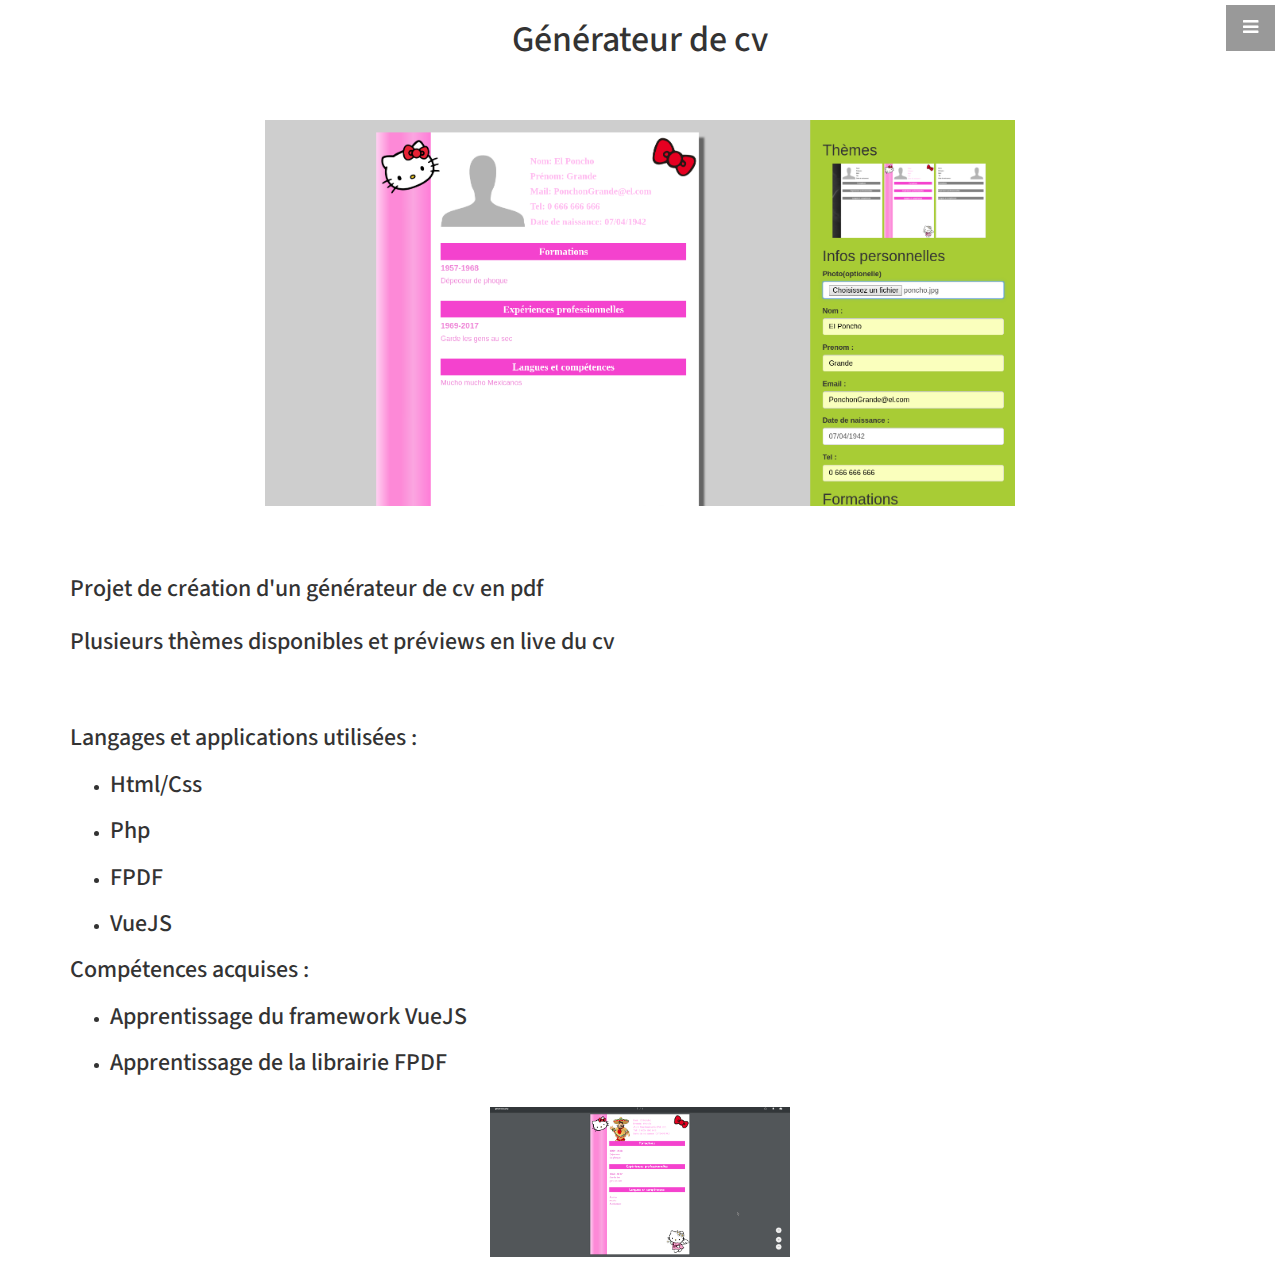
<file: generateurCv.html>
<!DOCTYPE html>
<html lang="en">
<head>
	<meta charset="utf-8">
    <meta http-equiv="X-UA-Compatible" content="IE=edge">
    <meta name="viewport" content="width=device-width, initial-scale=1">
    <meta name="description" content="">
    <meta name="author" content="">

    <title>Générateur de cv</title>
	<link href="zoombox/zoombox.css" rel="stylesheet">
    <!-- Bootstrap Core CSS -->
    <link href="css/bootstrap.min.css" rel="stylesheet">

    <!-- Custom CSS -->
    <link href="css/stylish-portfolio.css" rel="stylesheet">

    <!-- Custom Fonts -->
    <link href="font-awesome/css/font-awesome.min.css" rel="stylesheet" type="text/css">
    <link href="https://fonts.googleapis.com/css?family=Source+Sans+Pro:300,400,700,300italic,400italic,700italic" rel="stylesheet" type="text/css">
</head>
<body>
	<a id="menu-toggle" href="#" class="btn btn-dark btn-lg toggle"><i class="fa fa-bars"></i></a>
    <nav id="sidebar-wrapper">
        <ul class="sidebar-nav">
            <a id="menu-close" href="#" class="btn btn-light btn-lg pull-right toggle"><i class="fa fa-times"></i></a>
            <li class="sidebar-brand">
                <a href="#top" onclick=$("#menu-close").click();>Start Bootstrap</a>
            </li>
            <li>
                <a href="#top" onclick=$("#menu-close").click();>Home</a>
            </li>
            <li>
                <a href="#about" onclick=$("#menu-close").click();>About</a>
            </li>
            <li>
                <a href="#services" onclick=$("#menu-close").click();>Services</a>
            </li>
            <li>
                <a href="#portfolio" onclick=$("#menu-close").click();>Portfolio</a>
            </li>
            <li>
                <a href="#contact" onclick=$("#menu-close").click();>Contact</a>
            </li>
        </ul>
    </nav>
    <div class="container">
    	<div class="row projects">
    		<div class="col-xs-12">
    			<h1>Générateur de cv</h1>
    			<center>
    				<img class="img-main" src="img/cv.png"/>
    			</center>
    			<h3>Projet de création d'un générateur de cv en pdf<br/><br/>
    			Plusieurs thèmes disponibles et préviews en live du cv</h3>
    			<br/><br/>
    			<h3>Langages et applications utilisées :</h3>
    			<ul>
    				<li>
    					<h3>Html/Css</h3>
    				</li>
    				<li>
    					<h3>Php</h3>
    				</li>
                    <li>
                        <h3>FPDF</h3>
                    </li>
                    <li>
                        <h3>VueJS</h3>
                    </li>
    			</ul>
    			<h3>Compétences acquises :</h3>
    			<ul>
    				<li>
    					<h3>Apprentissage du framework VueJS</h3>
    				</li>
    				<li>
    					<h3>Apprentissage de la librairie FPDF</h3>
    				</li>
    			</ul>
    			<div class="gallery">
					<a href="img/cv-1.png" class="zoombox zgallery1"><img src="img/cv-1.png" alt="" ></a>
    			</div>

    		</div>
    	</div>
    </div>

<script src="js/jquery.js"></script>
<script src="zoombox/zoombox.js"></script>
    <!-- Bootstrap Core JavaScript -->
    <script src="js/bootstrap.min.js"></script>

    <!-- Custom Theme JavaScript -->
    <script>
    // Closes the sidebar menu

            $('a.zoombox').zoombox({
            	width:500,
            	height:500
            });

    $("#menu-close").click(function(e) {
        e.preventDefault();
        $("#sidebar-wrapper").toggleClass("active");
    });
    // Opens the sidebar menu
    $("#menu-toggle").click(function(e) {
        e.preventDefault();
        $("#sidebar-wrapper").toggleClass("active");
    });
    // Scrolls to the selected menu item on the page
    $(function() {
        $('a[href*=#]:not([href=#],[data-toggle],[data-target],[data-slide])').click(function() {
            if (location.pathname.replace(/^\//, '') == this.pathname.replace(/^\//, '') || location.hostname == this.hostname) {
                var target = $(this.hash);
                target = target.length ? target : $('[name=' + this.hash.slice(1) + ']');
                if (target.length) {
                    $('html,body').animate({
                        scrollTop: target.offset().top
                    }, 1000);
                    return false;
                }
            }
        });
    });
    //#to-top button appears after scrolling
    var fixed = false;
    $(document).scroll(function() {
        if ($(this).scrollTop() > 250) {
            if (!fixed) {
                fixed = true;
                // $('#to-top').css({position:'fixed', display:'block'});
                $('#to-top').show("slow", function() {
                    $('#to-top').css({
                        position: 'fixed',
                        display: 'block'
                    });
                });
            }
        } else {
            if (fixed) {
                fixed = false;
                $('#to-top').hide("slow", function() {
                    $('#to-top').css({
                        display: 'none'
                    });
                });
            }
        }
    });
    // Disable Google Maps scrolling
    // See http://stackoverflow.com/a/25904582/1607849
    // Disable scroll zooming and bind back the click event
    var onMapMouseleaveHandler = function(event) {
        var that = $(this);
        that.on('click', onMapClickHandler);
        that.off('mouseleave', onMapMouseleaveHandler);
        that.find('iframe').css("pointer-events", "none");
    }
    var onMapClickHandler = function(event) {
            var that = $(this);
            // Disable the click handler until the user leaves the map area
            that.off('click', onMapClickHandler);
            // Enable scrolling zoom
            that.find('iframe').css("pointer-events", "auto");
            // Handle the mouse leave event
            that.on('mouseleave', onMapMouseleaveHandler);
        }
        // Enable map zooming with mouse scroll when the user clicks the map
    $('.map').on('click', onMapClickHandler);
    </script>

</body>
</html>
</file>
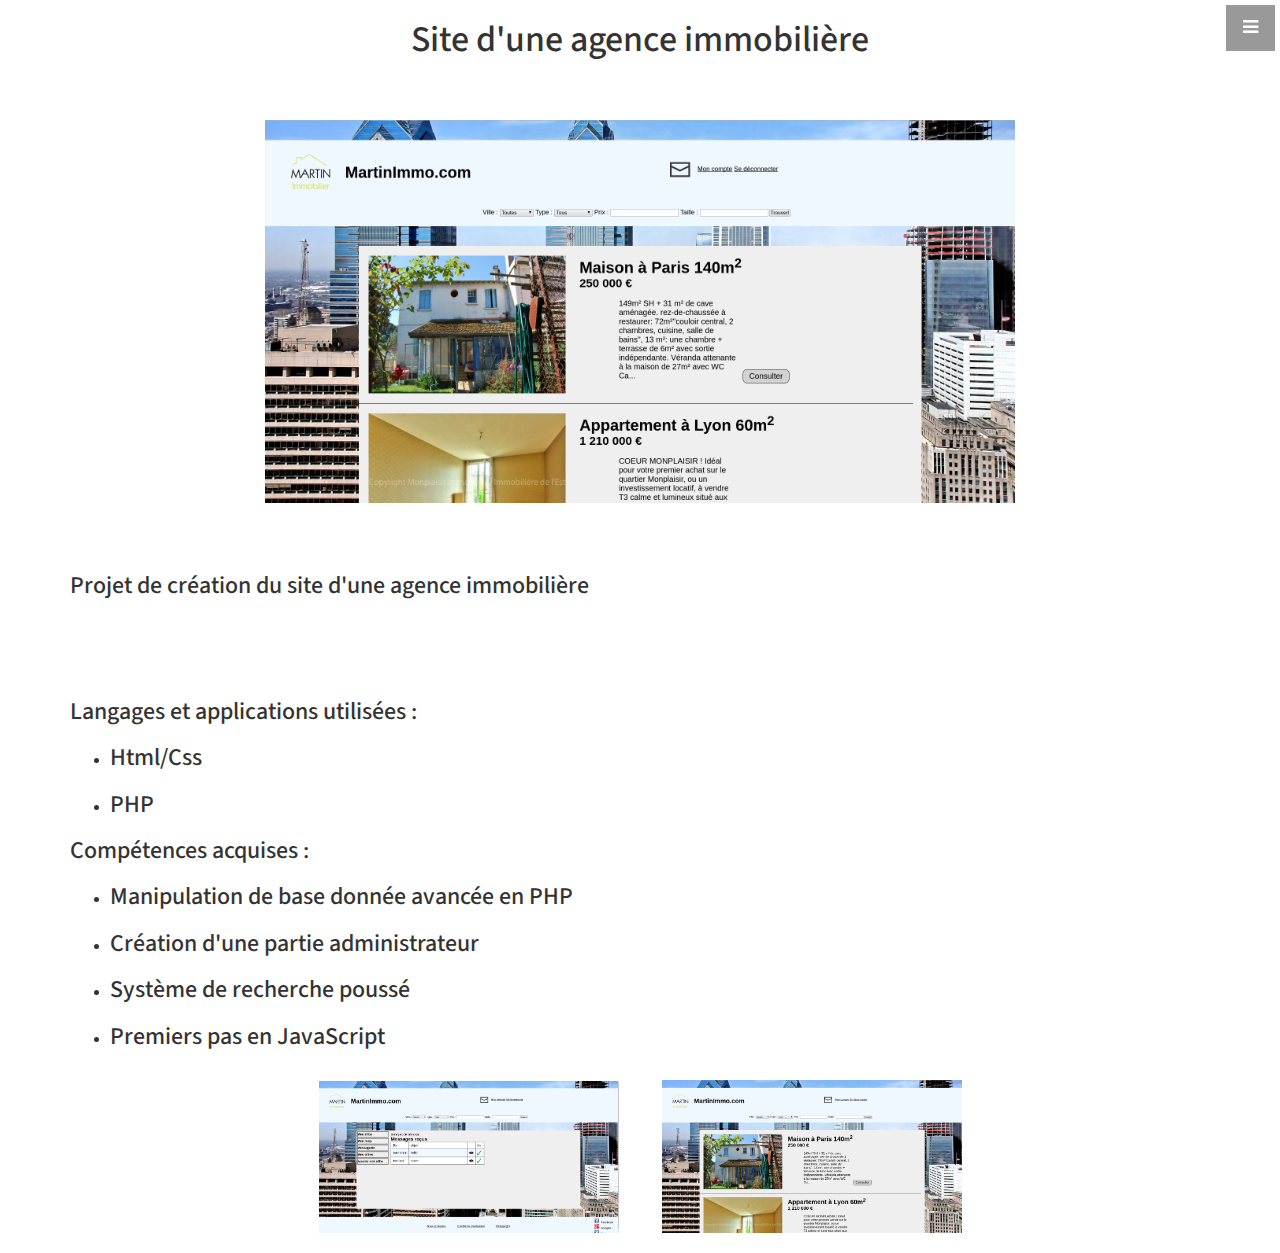
<file: immo.html>
<!DOCTYPE html>
<html lang="en">
<head>
    <meta charset="utf-8">
    <meta http-equiv="X-UA-Compatible" content="IE=edge">
    <meta name="viewport" content="width=device-width, initial-scale=1">
    <meta name="description" content="">
    <meta name="author" content="">

    <title>Streaming</title>
    <link href="zoombox/zoombox.css" rel="stylesheet">
    <!-- Bootstrap Core CSS -->
    <link href="css/bootstrap.min.css" rel="stylesheet">

    <!-- Custom CSS -->
    <link href="css/stylish-portfolio.css" rel="stylesheet">

    <!-- Custom Fonts -->
    <link href="font-awesome/css/font-awesome.min.css" rel="stylesheet" type="text/css">
    <link href="https://fonts.googleapis.com/css?family=Source+Sans+Pro:300,400,700,300italic,400italic,700italic" rel="stylesheet" type="text/css">
</head>
<body>
    <a id="menu-toggle" href="#" class="btn btn-dark btn-lg toggle"><i class="fa fa-bars"></i></a>
    <nav id="sidebar-wrapper">
        <ul class="sidebar-nav">
            <a id="menu-close" href="#" class="btn btn-light btn-lg pull-right toggle"><i class="fa fa-times"></i></a>
            <li class="sidebar-brand">
                <a href="#top" onclick=$("#menu-close").click();>Start Bootstrap</a>
            </li>
            <li>
                <a href="#top" onclick=$("#menu-close").click();>Home</a>
            </li>
            <li>
                <a href="#about" onclick=$("#menu-close").click();>About</a>
            </li>
            <li>
                <a href="#services" onclick=$("#menu-close").click();>Services</a>
            </li>
            <li>
                <a href="#portfolio" onclick=$("#menu-close").click();>Portfolio</a>
            </li>
            <li>
                <a href="#contact" onclick=$("#menu-close").click();>Contact</a>
            </li>
        </ul>
    </nav>
    <div class="container">
        <div class="row projects">
            <div class="col-xs-12">
                <h1>Site d'une agence immobilière</h1>
                <center>
                    <img class="img-main" src="img/immo-main.png"/>
                </center>
                <h3>Projet de création du site d'une agence immobilière<br/><br/>
                <br/><br/>
                <h3>Langages et applications utilisées :</h3>
                <ul>
                    <li>
                        <h3>Html/Css</h3>
                    </li>
                    <li>
                        <h3>PHP</h3>
                    </li>
                </ul>
                <h3>Compétences acquises :</h3>
                <ul>
                    <li>
                        <h3>Manipulation de base donnée avancée en PHP</h3>
                    </li>
                    <li>
                        <h3>Création d'une partie administrateur</h3>
                    </li>
                    <li>
                        <h3>Système de recherche poussé</h3>
                    </li>
                    <li>
                        <h3>Premiers pas en JavaScript</h3>
                    </li>
                </ul>
                <div class="gallery">
                    <a href="img/immo-chat.png" class="zoombox zgallery1"><img src="img/immo-chat.png" alt="" ></a>
                    <a href="img/immo-main.png" class="zoombox zgallery1"><img src="img/immo-main.png" alt="" ></a>
                </div>

            </div>
        </div>
    </div>

<script src="js/jquery.js"></script>
<script src="zoombox/zoombox.js"></script>
    <!-- Bootstrap Core JavaScript -->
    <script src="js/bootstrap.min.js"></script>

    <!-- Custom Theme JavaScript -->
    <script>
    // Closes the sidebar menu

            $('a.zoombox').zoombox({
                width:500,
                height:500
            });

    $("#menu-close").click(function(e) {
        e.preventDefault();
        $("#sidebar-wrapper").toggleClass("active");
    });
    // Opens the sidebar menu
    $("#menu-toggle").click(function(e) {
        e.preventDefault();
        $("#sidebar-wrapper").toggleClass("active");
    });
    // Scrolls to the selected menu item on the page
    $(function() {
        $('a[href*=#]:not([href=#],[data-toggle],[data-target],[data-slide])').click(function() {
            if (location.pathname.replace(/^\//, '') == this.pathname.replace(/^\//, '') || location.hostname == this.hostname) {
                var target = $(this.hash);
                target = target.length ? target : $('[name=' + this.hash.slice(1) + ']');
                if (target.length) {
                    $('html,body').animate({
                        scrollTop: target.offset().top
                    }, 1000);
                    return false;
                }
            }
        });
    });
    //#to-top button appears after scrolling
    var fixed = false;
    $(document).scroll(function() {
        if ($(this).scrollTop() > 250) {
            if (!fixed) {
                fixed = true;
                // $('#to-top').css({position:'fixed', display:'block'});
                $('#to-top').show("slow", function() {
                    $('#to-top').css({
                        position: 'fixed',
                        display: 'block'
                    });
                });
            }
        } else {
            if (fixed) {
                fixed = false;
                $('#to-top').hide("slow", function() {
                    $('#to-top').css({
                        display: 'none'
                    });
                });
            }
        }
    });
    // Disable Google Maps scrolling
    // See http://stackoverflow.com/a/25904582/1607849
    // Disable scroll zooming and bind back the click event
    var onMapMouseleaveHandler = function(event) {
        var that = $(this);
        that.on('click', onMapClickHandler);
        that.off('mouseleave', onMapMouseleaveHandler);
        that.find('iframe').css("pointer-events", "none");
    }
    var onMapClickHandler = function(event) {
            var that = $(this);
            // Disable the click handler until the user leaves the map area
            that.off('click', onMapClickHandler);
            // Enable scrolling zoom
            that.find('iframe').css("pointer-events", "auto");
            // Handle the mouse leave event
            that.on('mouseleave', onMapMouseleaveHandler);
        }
        // Enable map zooming with mouse scroll when the user clicks the map
    $('.map').on('click', onMapClickHandler);
    </script>

</body>
</html>
</file>
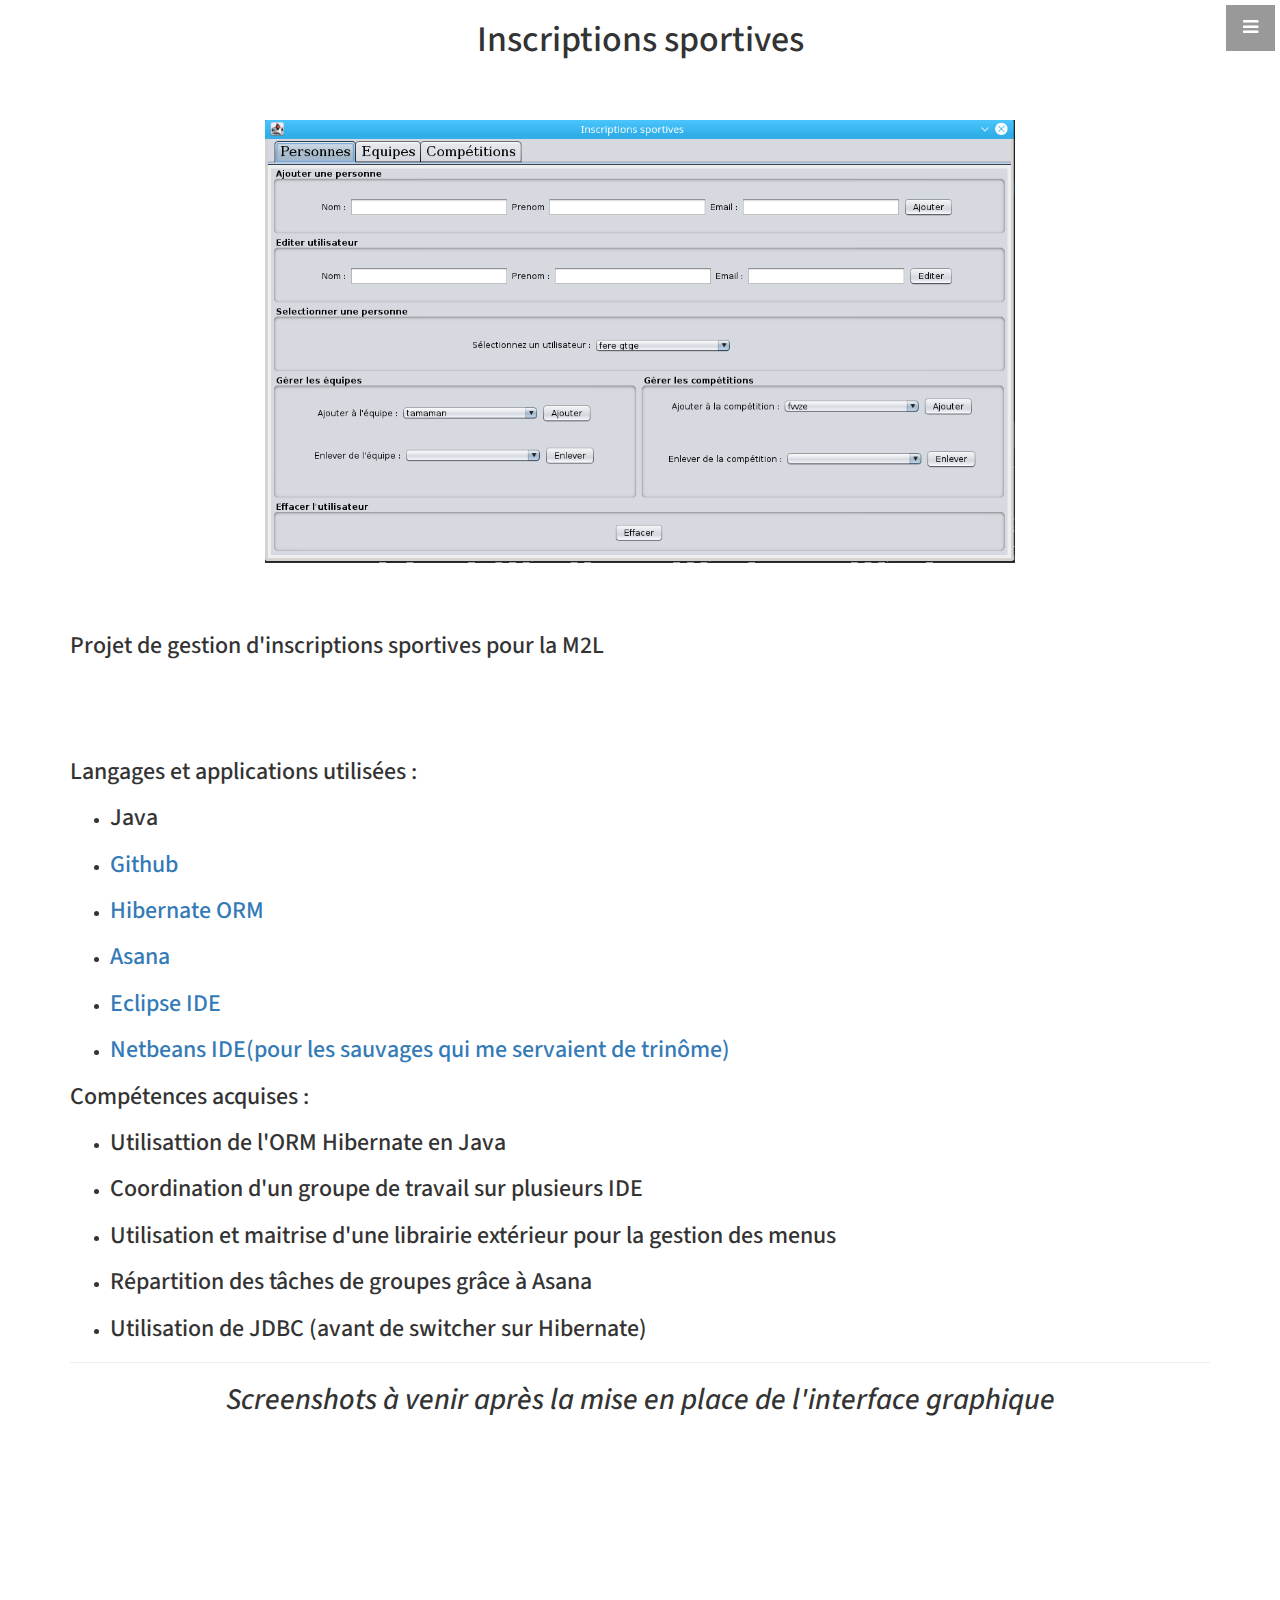
<file: inscriptions.html>
<!DOCTYPE html>
<html lang="en">
<head>
	<meta charset="utf-8">
    <meta http-equiv="X-UA-Compatible" content="IE=edge">
    <meta name="viewport" content="width=device-width, initial-scale=1">
    <meta name="description" content="">
    <meta name="author" content="">

    <title>Inscriptions</title>
	<link href="zoombox/zoombox.css" rel="stylesheet">
    <!-- Bootstrap Core CSS -->
    <link href="css/bootstrap.min.css" rel="stylesheet">

    <!-- Custom CSS -->
    <link href="css/stylish-portfolio.css" rel="stylesheet">

    <!-- Custom Fonts -->
    <link href="font-awesome/css/font-awesome.min.css" rel="stylesheet" type="text/css">
    <link href="https://fonts.googleapis.com/css?family=Source+Sans+Pro:300,400,700,300italic,400italic,700italic" rel="stylesheet" type="text/css">
</head>
<body>
	<a id="menu-toggle" href="#" class="btn btn-dark btn-lg toggle"><i class="fa fa-bars"></i></a>
    <nav id="sidebar-wrapper">
        <ul class="sidebar-nav">
            <a id="menu-close" href="#" class="btn btn-light btn-lg pull-right toggle"><i class="fa fa-times"></i></a>
            <li class="sidebar-brand">
                <a href="#top" onclick=$("#menu-close").click();>Start Bootstrap</a>
            </li>
            <li>
                <a href="#top" onclick=$("#menu-close").click();>Home</a>
            </li>
            <li>
                <a href="#about" onclick=$("#menu-close").click();>About</a>
            </li>
            <li>
                <a href="#services" onclick=$("#menu-close").click();>Services</a>
            </li>
            <li>
                <a href="#portfolio" onclick=$("#menu-close").click();>Portfolio</a>
            </li>
            <li>
                <a href="#contact" onclick=$("#menu-close").click();>Contact</a>
            </li>
        </ul>
    </nav>
    <div class="container">
    	<div class="row projects">
    		<div class="col-xs-12">
    			<h1>Inscriptions sportives</h1>
    			<center>
    				<img class="img-main" src="img/inscriptions.png"/>
    			</center>
    			<h3>Projet de gestion d'inscriptions sportives pour la M2L<br/><br/>
    			<br/><br/>
    			<h3>Langages et applications utilisées :</h3>
    			<ul>
    				<li>
    					<h3>Java</h3>
    				</li>
                    <li>
                        <a href="http://github.com"><h3>Github</h3></a>
                    </li>
    				<li>
    					<a href="http://hibernate.org"><h3>Hibernate ORM</h3></a>
    				</li>
                    <li>
                        <a href="http://asana.com"><h3>Asana</h3></a>
                    </li>
                    <li>
                        <a href="http://eclipse.org"><h3>Eclipse IDE<h3></a>
                    </li>
                    <li>
                        <a href="http//netbeans.org"><h3>Netbeans IDE(pour les sauvages qui me servaient de trinôme)</h3></a>
                    </li>
    			</ul>
    			<h3>Compétences acquises :</h3>
    			<ul>
    				<li>
    					<h3>Utilisattion de l'ORM Hibernate en Java</h3>
    				</li>
    				<li>
                        <h3>Coordination d'un groupe de travail sur plusieurs IDE</h3>
    				</li>
                    <li>
                        <h3>Utilisation et maitrise d'une librairie extérieur pour la gestion des menus</h3>
                    </li>
                    <li>
                        <h3>Répartition des tâches de groupes grâce à Asana</h3>
                    </li>
                    <li>
                        <h3>Utilisation de JDBC (avant de switcher sur Hibernate)</h3>
                    </li>
    			</ul>
                <hr/>
                <center>
                    <i>
                        <h2>Screenshots à venir après la mise en place de l'interface graphique</h2>
                    </i>
                </center>
                <footer></footer>
    		</div>
    	</div>
    </div>

<script src="js/jquery.js"></script>
<script src="zoombox/zoombox.js"></script>
    <!-- Bootstrap Core JavaScript -->
    <script src="js/bootstrap.min.js"></script>

    <!-- Custom Theme JavaScript -->
    <script>
    // Closes the sidebar menu

            $('a.zoombox').zoombox({
            	width:500,
            	height:500
            });

    $("#menu-close").click(function(e) {
        e.preventDefault();
        $("#sidebar-wrapper").toggleClass("active");
    });
    // Opens the sidebar menu
    $("#menu-toggle").click(function(e) {
        e.preventDefault();
        $("#sidebar-wrapper").toggleClass("active");
    });
    // Scrolls to the selected menu item on the page
    $(function() {
        $('a[href*=#]:not([href=#],[data-toggle],[data-target],[data-slide])').click(function() {
            if (location.pathname.replace(/^\//, '') == this.pathname.replace(/^\//, '') || location.hostname == this.hostname) {
                var target = $(this.hash);
                target = target.length ? target : $('[name=' + this.hash.slice(1) + ']');
                if (target.length) {
                    $('html,body').animate({
                        scrollTop: target.offset().top
                    }, 1000);
                    return false;
                }
            }
        });
    });
    //#to-top button appears after scrolling
    var fixed = false;
    $(document).scroll(function() {
        if ($(this).scrollTop() > 250) {
            if (!fixed) {
                fixed = true;
                // $('#to-top').css({position:'fixed', display:'block'});
                $('#to-top').show("slow", function() {
                    $('#to-top').css({
                        position: 'fixed',
                        display: 'block'
                    });
                });
            }
        } else {
            if (fixed) {
                fixed = false;
                $('#to-top').hide("slow", function() {
                    $('#to-top').css({
                        display: 'none'
                    });
                });
            }
        }
    });
    // Disable Google Maps scrolling
    // See http://stackoverflow.com/a/25904582/1607849
    // Disable scroll zooming and bind back the click event
    var onMapMouseleaveHandler = function(event) {
        var that = $(this);
        that.on('click', onMapClickHandler);
        that.off('mouseleave', onMapMouseleaveHandler);
        that.find('iframe').css("pointer-events", "none");
    }
    var onMapClickHandler = function(event) {
            var that = $(this);
            // Disable the click handler until the user leaves the map area
            that.off('click', onMapClickHandler);
            // Enable scrolling zoom
            that.find('iframe').css("pointer-events", "auto");
            // Handle the mouse leave event
            that.on('mouseleave', onMapMouseleaveHandler);
        }
        // Enable map zooming with mouse scroll when the user clicks the map
    $('.map').on('click', onMapClickHandler);
    </script>

</body>
</html>
</file>
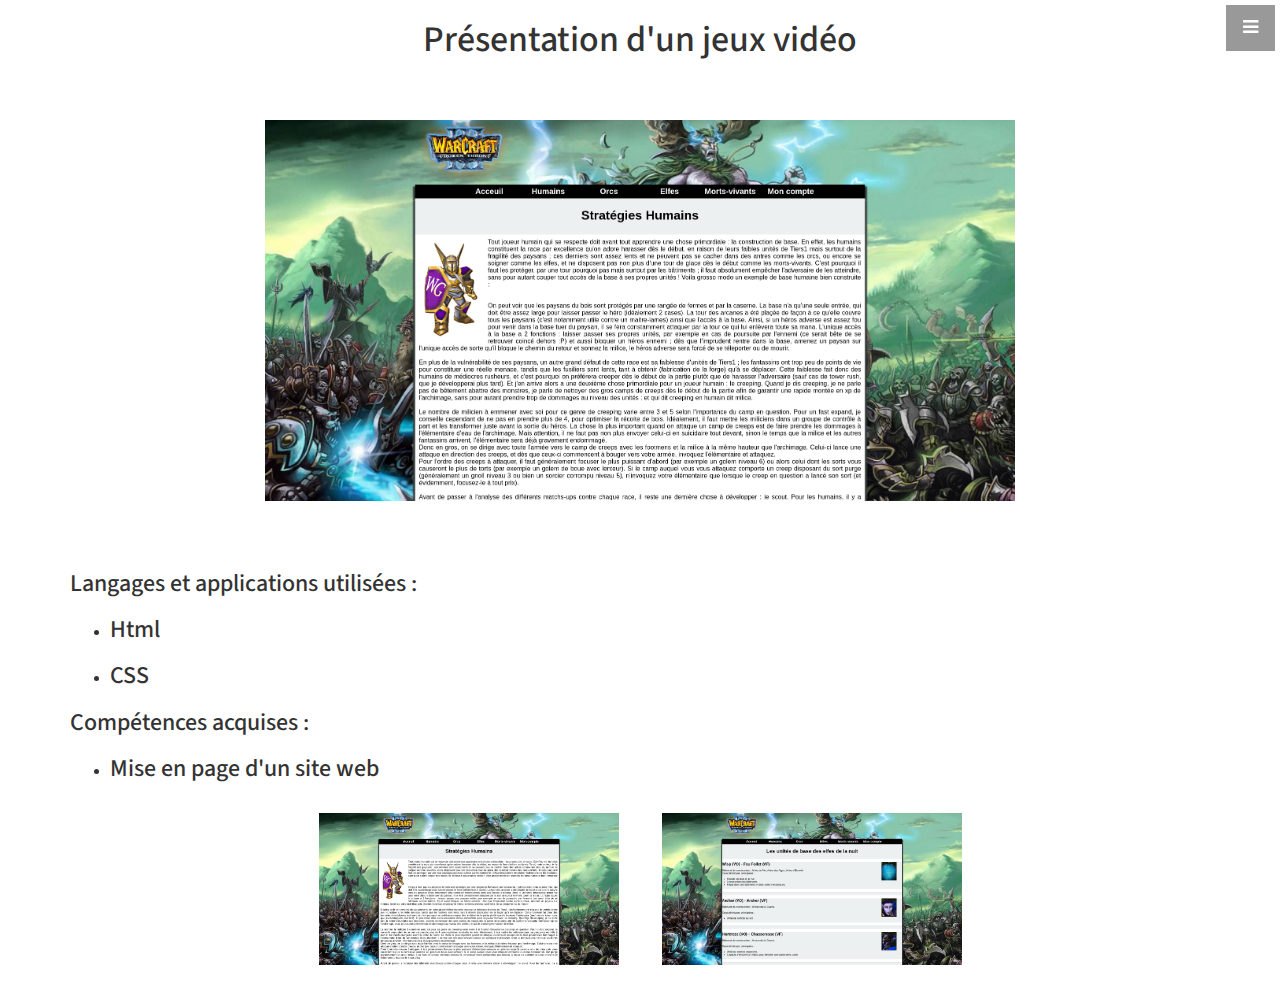
<file: jv.html>
<!DOCTYPE html>
<html lang="en">
<head>
	<meta charset="utf-8">
    <meta http-equiv="X-UA-Compatible" content="IE=edge">
    <meta name="viewport" content="width=device-width, initial-scale=1">
    <meta name="description" content="">
    <meta name="author" content="">

    <title>Jeux vidéo</title>
	<link href="zoombox/zoombox.css" rel="stylesheet">
    <!-- Bootstrap Core CSS -->
    <link href="css/bootstrap.min.css" rel="stylesheet">

    <!-- Custom CSS -->
    <link href="css/stylish-portfolio.css" rel="stylesheet">

    <!-- Custom Fonts -->
    <link href="font-awesome/css/font-awesome.min.css" rel="stylesheet" type="text/css">
    <link href="https://fonts.googleapis.com/css?family=Source+Sans+Pro:300,400,700,300italic,400italic,700italic" rel="stylesheet" type="text/css">
</head>
<body>
	<a id="menu-toggle" href="#" class="btn btn-dark btn-lg toggle"><i class="fa fa-bars"></i></a>
    <nav id="sidebar-wrapper">
        <ul class="sidebar-nav">
            <a id="menu-close" href="#" class="btn btn-light btn-lg pull-right toggle"><i class="fa fa-times"></i></a>
            <li class="sidebar-brand">
                <a href="#top" onclick=$("#menu-close").click();>Start Bootstrap</a>
            </li>
            <li>
                <a href="#top" onclick=$("#menu-close").click();>Home</a>
            </li>
            <li>
                <a href="#about" onclick=$("#menu-close").click();>About</a>
            </li>
            <li>
                <a href="#services" onclick=$("#menu-close").click();>Services</a>
            </li>
            <li>
                <a href="#portfolio" onclick=$("#menu-close").click();>Portfolio</a>
            </li>
            <li>
                <a href="#contact" onclick=$("#menu-close").click();>Contact</a>
            </li>
        </ul>
    </nav>
    <div class="container">
    	<div class="row projects">
    		<div class="col-xs-12">
    			<h1>Présentation d'un jeux vidéo</h1>
    			<center>
    				<img class="img-main" src="img/jv-1.png"/>
    			</center>
    			<h3>Langages et applications utilisées :</h3>
    			<ul>
    				<li>
    					<h3>Html</h3>
    				</li>
    				<li>
    					<h3>CSS</h3>
    				</li>
    			</ul>
    			<h3>Compétences acquises :</h3>
    			<ul>
    				<li>
    					<h3>Mise en page d'un site web</h3>
    				</li>
    			</ul>
    			<div class="gallery">
					<a href="img/jv-1.png" class="zoombox zgallery1"><img src="img/jv-1.png" alt="" ></a>
					<a href="img/jv-2.png" class="zoombox zgallery1"><img src="img/jv-2.png" alt="" ></a>
    			</div>

    		</div>
    	</div>
    </div>

<script src="js/jquery.js"></script>
<script src="zoombox/zoombox.js"></script>
    <!-- Bootstrap Core JavaScript -->
    <script src="js/bootstrap.min.js"></script>

    <!-- Custom Theme JavaScript -->
    <script>
    // Closes the sidebar menu

            $('a.zoombox').zoombox({
            	width:500,
            	height:500
            });

    $("#menu-close").click(function(e) {
        e.preventDefault();
        $("#sidebar-wrapper").toggleClass("active");
    });
    // Opens the sidebar menu
    $("#menu-toggle").click(function(e) {
        e.preventDefault();
        $("#sidebar-wrapper").toggleClass("active");
    });
    // Scrolls to the selected menu item on the page
    $(function() {
        $('a[href*=#]:not([href=#],[data-toggle],[data-target],[data-slide])').click(function() {
            if (location.pathname.replace(/^\//, '') == this.pathname.replace(/^\//, '') || location.hostname == this.hostname) {
                var target = $(this.hash);
                target = target.length ? target : $('[name=' + this.hash.slice(1) + ']');
                if (target.length) {
                    $('html,body').animate({
                        scrollTop: target.offset().top
                    }, 1000);
                    return false;
                }
            }
        });
    });
    //#to-top button appears after scrolling
    var fixed = false;
    $(document).scroll(function() {
        if ($(this).scrollTop() > 250) {
            if (!fixed) {
                fixed = true;
                // $('#to-top').css({position:'fixed', display:'block'});
                $('#to-top').show("slow", function() {
                    $('#to-top').css({
                        position: 'fixed',
                        display: 'block'
                    });
                });
            }
        } else {
            if (fixed) {
                fixed = false;
                $('#to-top').hide("slow", function() {
                    $('#to-top').css({
                        display: 'none'
                    });
                });
            }
        }
    });
    // Disable Google Maps scrolling
    // See http://stackoverflow.com/a/25904582/1607849
    // Disable scroll zooming and bind back the click event
    var onMapMouseleaveHandler = function(event) {
        var that = $(this);
        that.on('click', onMapClickHandler);
        that.off('mouseleave', onMapMouseleaveHandler);
        that.find('iframe').css("pointer-events", "none");
    }
    var onMapClickHandler = function(event) {
            var that = $(this);
            // Disable the click handler until the user leaves the map area
            that.off('click', onMapClickHandler);
            // Enable scrolling zoom
            that.find('iframe').css("pointer-events", "auto");
            // Handle the mouse leave event
            that.on('mouseleave', onMapMouseleaveHandler);
        }
        // Enable map zooming with mouse scroll when the user clicks the map
    $('.map').on('click', onMapClickHandler);
    </script>

</body>
</html>
</file>
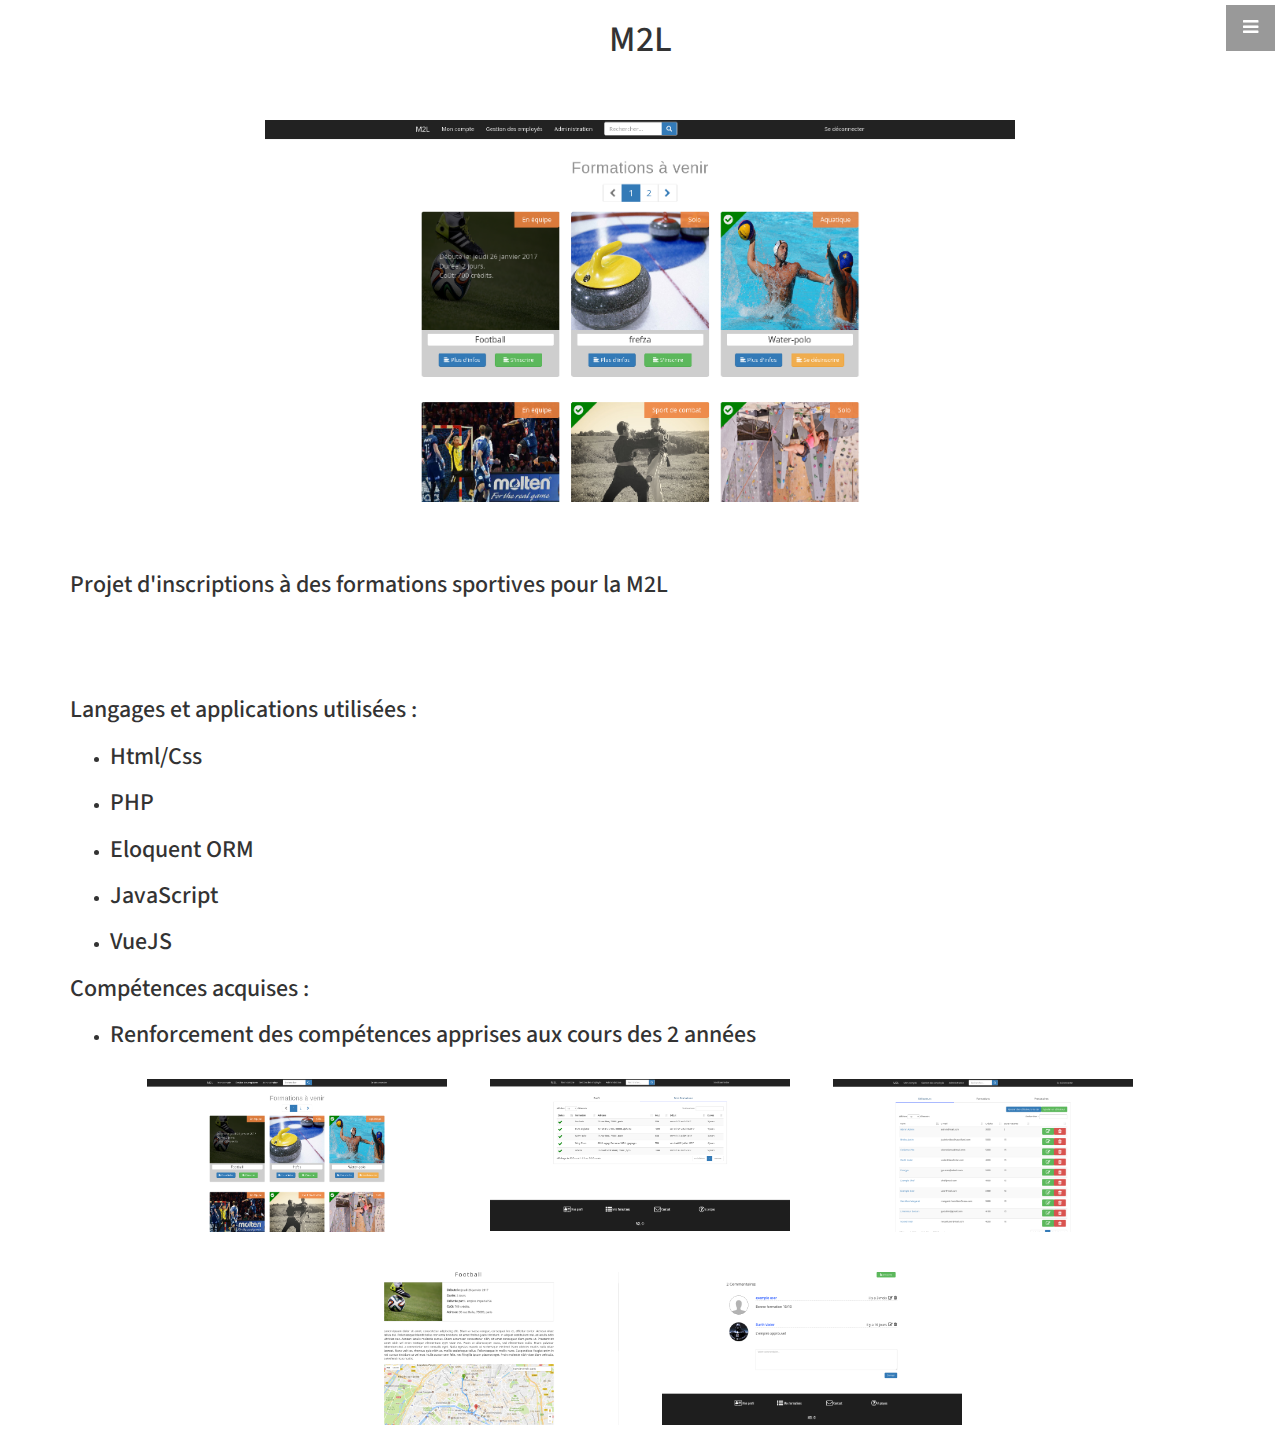
<file: m2l.html>
<!DOCTYPE html>
<html lang="en">
<head>
	<meta charset="utf-8">
    <meta http-equiv="X-UA-Compatible" content="IE=edge">
    <meta name="viewport" content="width=device-width, initial-scale=1">
    <meta name="description" content="">
    <meta name="author" content="">

    <title>M2L</title>
	<link href="zoombox/zoombox.css" rel="stylesheet">
    <!-- Bootstrap Core CSS -->
    <link href="css/bootstrap.min.css" rel="stylesheet">

    <!-- Custom CSS -->
    <link href="css/stylish-portfolio.css" rel="stylesheet">

    <!-- Custom Fonts -->
    <link href="font-awesome/css/font-awesome.min.css" rel="stylesheet" type="text/css">
    <link href="https://fonts.googleapis.com/css?family=Source+Sans+Pro:300,400,700,300italic,400italic,700italic" rel="stylesheet" type="text/css">
</head>
<body>
	<a id="menu-toggle" href="#" class="btn btn-dark btn-lg toggle"><i class="fa fa-bars"></i></a>
    <nav id="sidebar-wrapper">
        <ul class="sidebar-nav">
            <a id="menu-close" href="#" class="btn btn-light btn-lg pull-right toggle"><i class="fa fa-times"></i></a>
            <li class="sidebar-brand">
                <a href="#top" onclick=$("#menu-close").click();>Start Bootstrap</a>
            </li>
            <li>
                <a href="#top" onclick=$("#menu-close").click();>Home</a>
            </li>
            <li>
                <a href="#about" onclick=$("#menu-close").click();>About</a>
            </li>
            <li>
                <a href="#services" onclick=$("#menu-close").click();>Services</a>
            </li>
            <li>
                <a href="#portfolio" onclick=$("#menu-close").click();>Portfolio</a>
            </li>
            <li>
                <a href="#contact" onclick=$("#menu-close").click();>Contact</a>
            </li>
        </ul>
    </nav>
    <div class="container">
    	<div class="row projects">
    		<div class="col-xs-12">
    			<h1>M2L</h1>
    			<center>
    				<img class="img-main" src="img/m2l-1.png"/>
    			</center>
    			<h3>Projet d'inscriptions à des formations sportives pour la M2L<br/><br/>
    			<br/><br/>
    			<h3>Langages et applications utilisées :</h3>
    			<ul>
    				<li>
    					<h3>Html/Css</h3>
    				</li>
    				<li>
    					<h3>PHP</h3>
    				</li>
    				<li>
    					<h3>Eloquent ORM</h3>
    				</li>
                    <li>
                        <h3>JavaScript</h3>
                    </li>
                    <li>
                        <h3>VueJS</h3>
                    </li>
    			</ul>
    			<h3>Compétences acquises :</h3>
    			<ul>
    				<li>
    					<h3>Renforcement des compétences apprises aux cours des 2 années</h3>
    				</li>
    			</ul>
    			<div class="gallery">
					<a href="img/m2l-1.png" class="zoombox zgallery1"><img src="img/m2l-1.png" alt="" ></a>
					<a href="img/m2l-2.png" class="zoombox zgallery1"><img src="img/m2l-2.png" alt="" ></a>
                    <a href="img/m2l-3.png" class="zoombox zgallery1"><img src="img/m2l-3.png" alt="" ></a>
                    <a href="img/m2l-4.png" class="zoombox zgallery1"><img src="img/m2l-4.png" alt="" ></a>
					<a href="img/m2l-5.png" class="zoombox zgallery1"><img src="img/m2l-5.png" alt="" ></a>
    			</div>

    		</div>
    	</div>
    </div>

<script src="js/jquery.js"></script>
<script src="zoombox/zoombox.js"></script>
    <!-- Bootstrap Core JavaScript -->
    <script src="js/bootstrap.min.js"></script>

    <!-- Custom Theme JavaScript -->
    <script>
    // Closes the sidebar menu

            $('a.zoombox').zoombox({
            	width:500,
            	height:500
            });

    $("#menu-close").click(function(e) {
        e.preventDefault();
        $("#sidebar-wrapper").toggleClass("active");
    });
    // Opens the sidebar menu
    $("#menu-toggle").click(function(e) {
        e.preventDefault();
        $("#sidebar-wrapper").toggleClass("active");
    });
    // Scrolls to the selected menu item on the page
    $(function() {
        $('a[href*=#]:not([href=#],[data-toggle],[data-target],[data-slide])').click(function() {
            if (location.pathname.replace(/^\//, '') == this.pathname.replace(/^\//, '') || location.hostname == this.hostname) {
                var target = $(this.hash);
                target = target.length ? target : $('[name=' + this.hash.slice(1) + ']');
                if (target.length) {
                    $('html,body').animate({
                        scrollTop: target.offset().top
                    }, 1000);
                    return false;
                }
            }
        });
    });
    //#to-top button appears after scrolling
    var fixed = false;
    $(document).scroll(function() {
        if ($(this).scrollTop() > 250) {
            if (!fixed) {
                fixed = true;
                // $('#to-top').css({position:'fixed', display:'block'});
                $('#to-top').show("slow", function() {
                    $('#to-top').css({
                        position: 'fixed',
                        display: 'block'
                    });
                });
            }
        } else {
            if (fixed) {
                fixed = false;
                $('#to-top').hide("slow", function() {
                    $('#to-top').css({
                        display: 'none'
                    });
                });
            }
        }
    });
    // Disable Google Maps scrolling
    // See http://stackoverflow.com/a/25904582/1607849
    // Disable scroll zooming and bind back the click event
    var onMapMouseleaveHandler = function(event) {
        var that = $(this);
        that.on('click', onMapClickHandler);
        that.off('mouseleave', onMapMouseleaveHandler);
        that.find('iframe').css("pointer-events", "none");
    }
    var onMapClickHandler = function(event) {
            var that = $(this);
            // Disable the click handler until the user leaves the map area
            that.off('click', onMapClickHandler);
            // Enable scrolling zoom
            that.find('iframe').css("pointer-events", "auto");
            // Handle the mouse leave event
            that.on('mouseleave', onMapMouseleaveHandler);
        }
        // Enable map zooming with mouse scroll when the user clicks the map
    $('.map').on('click', onMapClickHandler);
    </script>

</body>
</html>
</file>
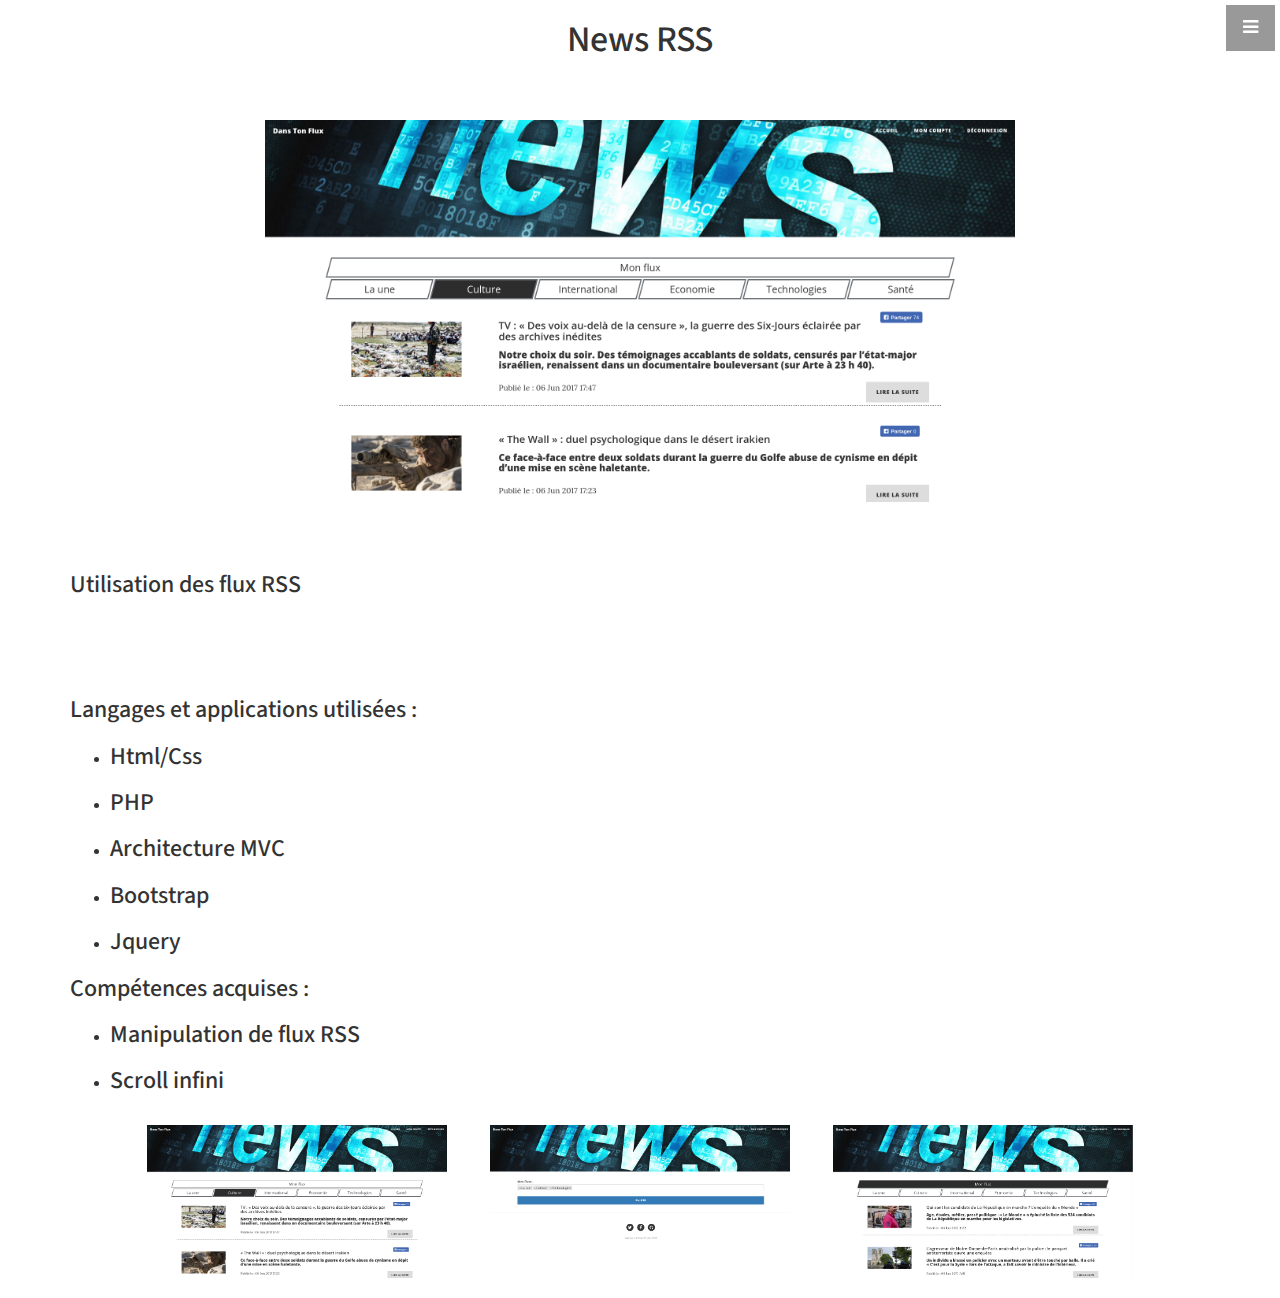
<file: news.html>
<!DOCTYPE html>
<html lang="en">
<head>
    <meta charset="utf-8">
    <meta http-equiv="X-UA-Compatible" content="IE=edge">
    <meta name="viewport" content="width=device-width, initial-scale=1">
    <meta name="description" content="">
    <meta name="author" content="">

    <title>News RSS</title>
    <link href="zoombox/zoombox.css" rel="stylesheet">
    <!-- Bootstrap Core CSS -->
    <link href="css/bootstrap.min.css" rel="stylesheet">

    <!-- Custom CSS -->
    <link href="css/stylish-portfolio.css" rel="stylesheet">

    <!-- Custom Fonts -->
    <link href="font-awesome/css/font-awesome.min.css" rel="stylesheet" type="text/css">
    <link href="https://fonts.googleapis.com/css?family=Source+Sans+Pro:300,400,700,300italic,400italic,700italic" rel="stylesheet" type="text/css">
</head>
<body>
    <a id="menu-toggle" href="#" class="btn btn-dark btn-lg toggle"><i class="fa fa-bars"></i></a>
    <nav id="sidebar-wrapper">
        <ul class="sidebar-nav">
            <a id="menu-close" href="#" class="btn btn-light btn-lg pull-right toggle"><i class="fa fa-times"></i></a>
            <li class="sidebar-brand">
                <a href="#top" onclick=$("#menu-close").click();>Start Bootstrap</a>
            </li>
            <li>
                <a href="#top" onclick=$("#menu-close").click();>Home</a>
            </li>
            <li>
                <a href="#about" onclick=$("#menu-close").click();>About</a>
            </li>
            <li>
                <a href="#services" onclick=$("#menu-close").click();>Services</a>
            </li>
            <li>
                <a href="#portfolio" onclick=$("#menu-close").click();>Portfolio</a>
            </li>
            <li>
                <a href="#contact" onclick=$("#menu-close").click();>Contact</a>
            </li>
        </ul>
    </nav>
    <div class="container">
        <div class="row projects">
            <div class="col-xs-12">
                <h1>News RSS</h1>
                <center>
                    <img class="img-main" src="img/news-1.png"/>
                </center>
                <h3>Utilisation des flux RSS<br/><br/>
                <br/><br/>
                <h3>Langages et applications utilisées :</h3>
                <ul>
                    <li>
                        <h3>Html/Css</h3>
                    </li>
                    <li>
                        <h3>PHP</h3>
                    </li>
                    <li>
                        <h3>Architecture MVC</h3>
                    </li>
                    <li>
                        <h3>Bootstrap</h3>
                    </li>
                    <li>
                        <h3>Jquery</h3>
                    </li>
                </ul>
                <h3>Compétences acquises :</h3>
                <ul>
                    <li>
                        <h3>Manipulation de flux RSS</h3>
                    </li>
                    <li>
                        <h3>Scroll infini</h3>
                    </li>
                </ul>
                <div class="gallery">
                    <a href="img/news-1.png" class="zoombox zgallery1"><img src="img/news-1.png" alt="" ></a>
                    <a href="img/news-2.png" class="zoombox zgallery1"><img src="img/news-2.png" alt="" ></a>
                    <a href="img/news-3.png" class="zoombox zgallery1"><img src="img/news-3.png" alt="" ></a>
                </div>

            </div>
        </div>
    </div>

<script src="js/jquery.js"></script>
<script src="zoombox/zoombox.js"></script>
    <!-- Bootstrap Core JavaScript -->
    <script src="js/bootstrap.min.js"></script>

    <!-- Custom Theme JavaScript -->
    <script>
    // Closes the sidebar menu

            $('a.zoombox').zoombox({
                width:500,
                height:500
            });

    $("#menu-close").click(function(e) {
        e.preventDefault();
        $("#sidebar-wrapper").toggleClass("active");
    });
    // Opens the sidebar menu
    $("#menu-toggle").click(function(e) {
        e.preventDefault();
        $("#sidebar-wrapper").toggleClass("active");
    });
    // Scrolls to the selected menu item on the page
    $(function() {
        $('a[href*=#]:not([href=#],[data-toggle],[data-target],[data-slide])').click(function() {
            if (location.pathname.replace(/^\//, '') == this.pathname.replace(/^\//, '') || location.hostname == this.hostname) {
                var target = $(this.hash);
                target = target.length ? target : $('[name=' + this.hash.slice(1) + ']');
                if (target.length) {
                    $('html,body').animate({
                        scrollTop: target.offset().top
                    }, 1000);
                    return false;
                }
            }
        });
    });
    //#to-top button appears after scrolling
    var fixed = false;
    $(document).scroll(function() {
        if ($(this).scrollTop() > 250) {
            if (!fixed) {
                fixed = true;
                // $('#to-top').css({position:'fixed', display:'block'});
                $('#to-top').show("slow", function() {
                    $('#to-top').css({
                        position: 'fixed',
                        display: 'block'
                    });
                });
            }
        } else {
            if (fixed) {
                fixed = false;
                $('#to-top').hide("slow", function() {
                    $('#to-top').css({
                        display: 'none'
                    });
                });
            }
        }
    });
    // Disable Google Maps scrolling
    // See http://stackoverflow.com/a/25904582/1607849
    // Disable scroll zooming and bind back the click event
    var onMapMouseleaveHandler = function(event) {
        var that = $(this);
        that.on('click', onMapClickHandler);
        that.off('mouseleave', onMapMouseleaveHandler);
        that.find('iframe').css("pointer-events", "none");
    }
    var onMapClickHandler = function(event) {
            var that = $(this);
            // Disable the click handler until the user leaves the map area
            that.off('click', onMapClickHandler);
            // Enable scrolling zoom
            that.find('iframe').css("pointer-events", "auto");
            // Handle the mouse leave event
            that.on('mouseleave', onMapMouseleaveHandler);
        }
        // Enable map zooming with mouse scroll when the user clicks the map
    $('.map').on('click', onMapClickHandler);
    </script>

</body>
</html>
</file>
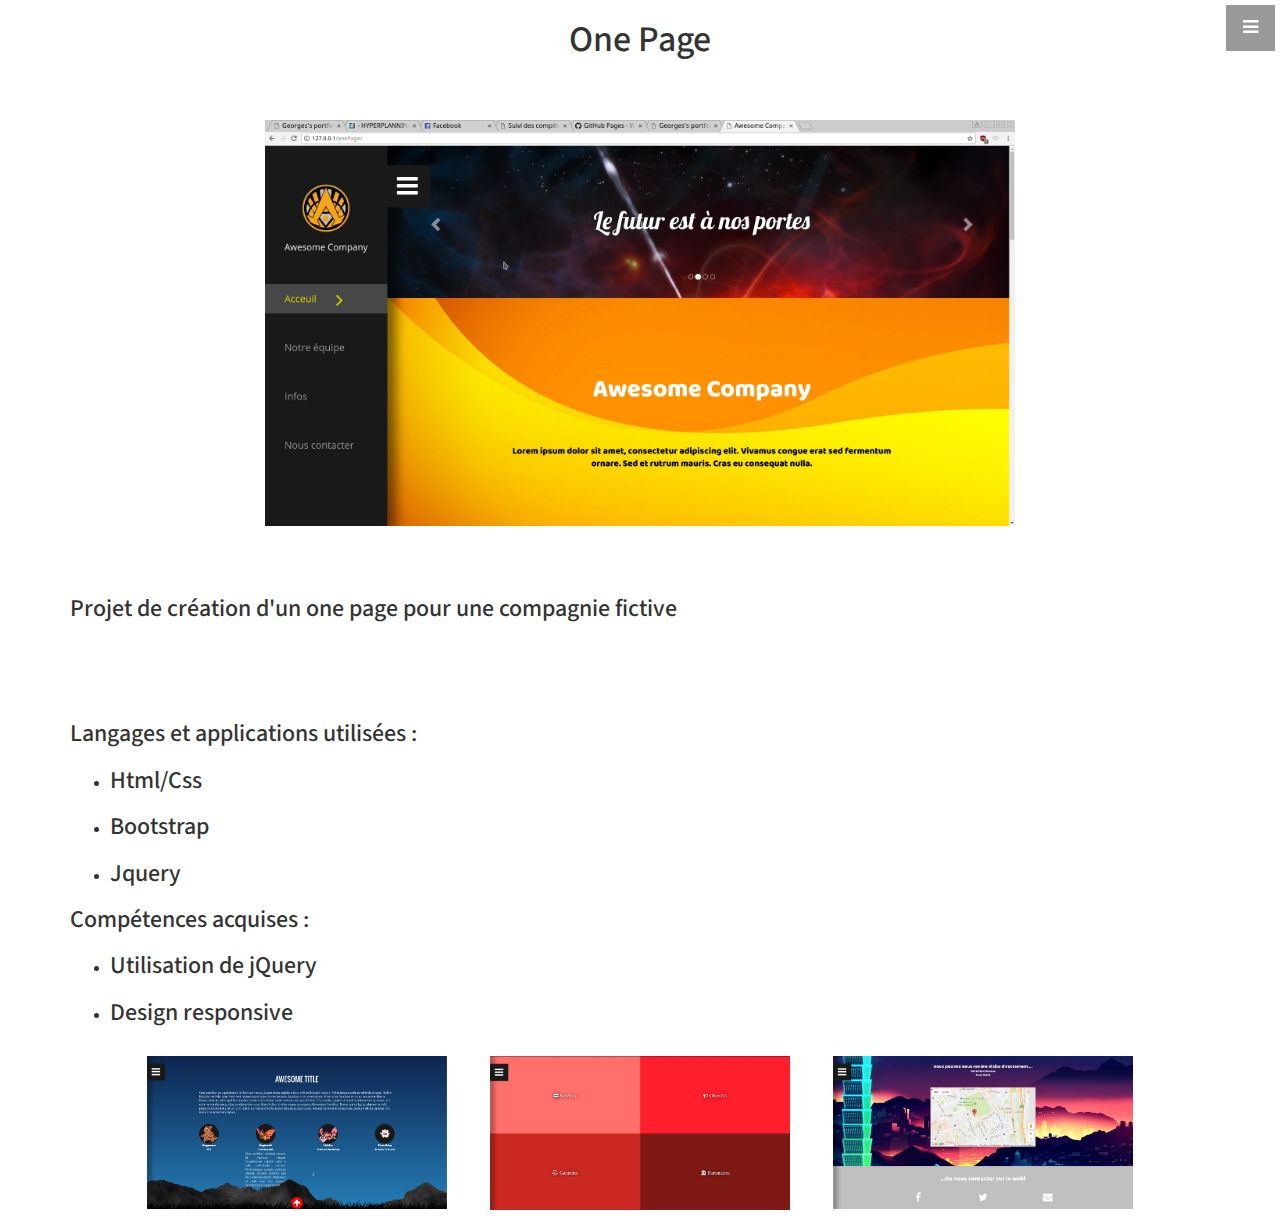
<file: onePage.html>
<!DOCTYPE html>
<html lang="en">
<head>
	<meta charset="utf-8">
    <meta http-equiv="X-UA-Compatible" content="IE=edge">
    <meta name="viewport" content="width=device-width, initial-scale=1">
    <meta name="description" content="">
    <meta name="author" content="">

    <title>One Page</title>
	<link href="zoombox/zoombox.css" rel="stylesheet">
    <!-- Bootstrap Core CSS -->
    <link href="css/bootstrap.min.css" rel="stylesheet">

    <!-- Custom CSS -->
    <link href="css/stylish-portfolio.css" rel="stylesheet">

    <!-- Custom Fonts -->
    <link href="font-awesome/css/font-awesome.min.css" rel="stylesheet" type="text/css">
    <link href="https://fonts.googleapis.com/css?family=Source+Sans+Pro:300,400,700,300italic,400italic,700italic" rel="stylesheet" type="text/css">
</head>
<body>
	<a id="menu-toggle" href="#" class="btn btn-dark btn-lg toggle"><i class="fa fa-bars"></i></a>
    <nav id="sidebar-wrapper">
        <ul class="sidebar-nav">
            <a id="menu-close" href="#" class="btn btn-light btn-lg pull-right toggle"><i class="fa fa-times"></i></a>
            <li class="sidebar-brand">
                <a href="#top" onclick=$("#menu-close").click();>Start Bootstrap</a>
            </li>
            <li>
                <a href="#top" onclick=$("#menu-close").click();>Home</a>
            </li>
            <li>
                <a href="#about" onclick=$("#menu-close").click();>About</a>
            </li>
            <li>
                <a href="#services" onclick=$("#menu-close").click();>Services</a>
            </li>
            <li>
                <a href="#portfolio" onclick=$("#menu-close").click();>Portfolio</a>
            </li>
            <li>
                <a href="#contact" onclick=$("#menu-close").click();>Contact</a>
            </li>
        </ul>
    </nav>
    <div class="container">
    	<div class="row projects">
    		<div class="col-xs-12">
    			<h1>One Page</h1>
    			<center>
    				<img class="img-main" src="img/onePage.png"/>
    			</center>
    			<h3>Projet de création d'un one page pour une compagnie fictive<br/><br/>
    			<br/><br/>
    			<h3>Langages et applications utilisées :</h3>
    			<ul>
    				<li>
    					<h3>Html/Css</h3>
    				</li>
    				<li>
    					<h3>Bootstrap</h3>
    				</li>
    				<li>
    					<h3>Jquery</h3>
    				</li>
    			</ul>
    			<h3>Compétences acquises :</h3>
    			<ul>
    				<li>
    					<h3>Utilisation de jQuery</h3>
    				</li>
    				<li>
    					<h3>Design responsive</h3>
    				</li>
    			</ul>
    			<div class="gallery">
					<a href="img/onepage-1.png" class="zoombox zgallery1"><img src="img/onepage-1.png" alt="" ></a>
					<a href="img/onepage-2.png" class="zoombox zgallery1"><img src="img/onepage-2.png" alt="" ></a>
					<a href="img/onepage-3.png" class="zoombox zgallery1"><img src="img/onepage-3.png" alt="" ></a>
    			</div>

    		</div>
    	</div>
    </div>

<script src="js/jquery.js"></script>
<script src="zoombox/zoombox.js"></script>
    <!-- Bootstrap Core JavaScript -->
    <script src="js/bootstrap.min.js"></script>

    <!-- Custom Theme JavaScript -->
    <script>
    // Closes the sidebar menu

            $('a.zoombox').zoombox({
            	width:500,
            	height:500
            });

    $("#menu-close").click(function(e) {
        e.preventDefault();
        $("#sidebar-wrapper").toggleClass("active");
    });
    // Opens the sidebar menu
    $("#menu-toggle").click(function(e) {
        e.preventDefault();
        $("#sidebar-wrapper").toggleClass("active");
    });
    // Scrolls to the selected menu item on the page
    $(function() {
        $('a[href*=#]:not([href=#],[data-toggle],[data-target],[data-slide])').click(function() {
            if (location.pathname.replace(/^\//, '') == this.pathname.replace(/^\//, '') || location.hostname == this.hostname) {
                var target = $(this.hash);
                target = target.length ? target : $('[name=' + this.hash.slice(1) + ']');
                if (target.length) {
                    $('html,body').animate({
                        scrollTop: target.offset().top
                    }, 1000);
                    return false;
                }
            }
        });
    });
    //#to-top button appears after scrolling
    var fixed = false;
    $(document).scroll(function() {
        if ($(this).scrollTop() > 250) {
            if (!fixed) {
                fixed = true;
                // $('#to-top').css({position:'fixed', display:'block'});
                $('#to-top').show("slow", function() {
                    $('#to-top').css({
                        position: 'fixed',
                        display: 'block'
                    });
                });
            }
        } else {
            if (fixed) {
                fixed = false;
                $('#to-top').hide("slow", function() {
                    $('#to-top').css({
                        display: 'none'
                    });
                });
            }
        }
    });
    // Disable Google Maps scrolling
    // See http://stackoverflow.com/a/25904582/1607849
    // Disable scroll zooming and bind back the click event
    var onMapMouseleaveHandler = function(event) {
        var that = $(this);
        that.on('click', onMapClickHandler);
        that.off('mouseleave', onMapMouseleaveHandler);
        that.find('iframe').css("pointer-events", "none");
    }
    var onMapClickHandler = function(event) {
            var that = $(this);
            // Disable the click handler until the user leaves the map area
            that.off('click', onMapClickHandler);
            // Enable scrolling zoom
            that.find('iframe').css("pointer-events", "auto");
            // Handle the mouse leave event
            that.on('mouseleave', onMapMouseleaveHandler);
        }
        // Enable map zooming with mouse scroll when the user clicks the map
    $('.map').on('click', onMapClickHandler);
    </script>

</body>
</html>
</file>
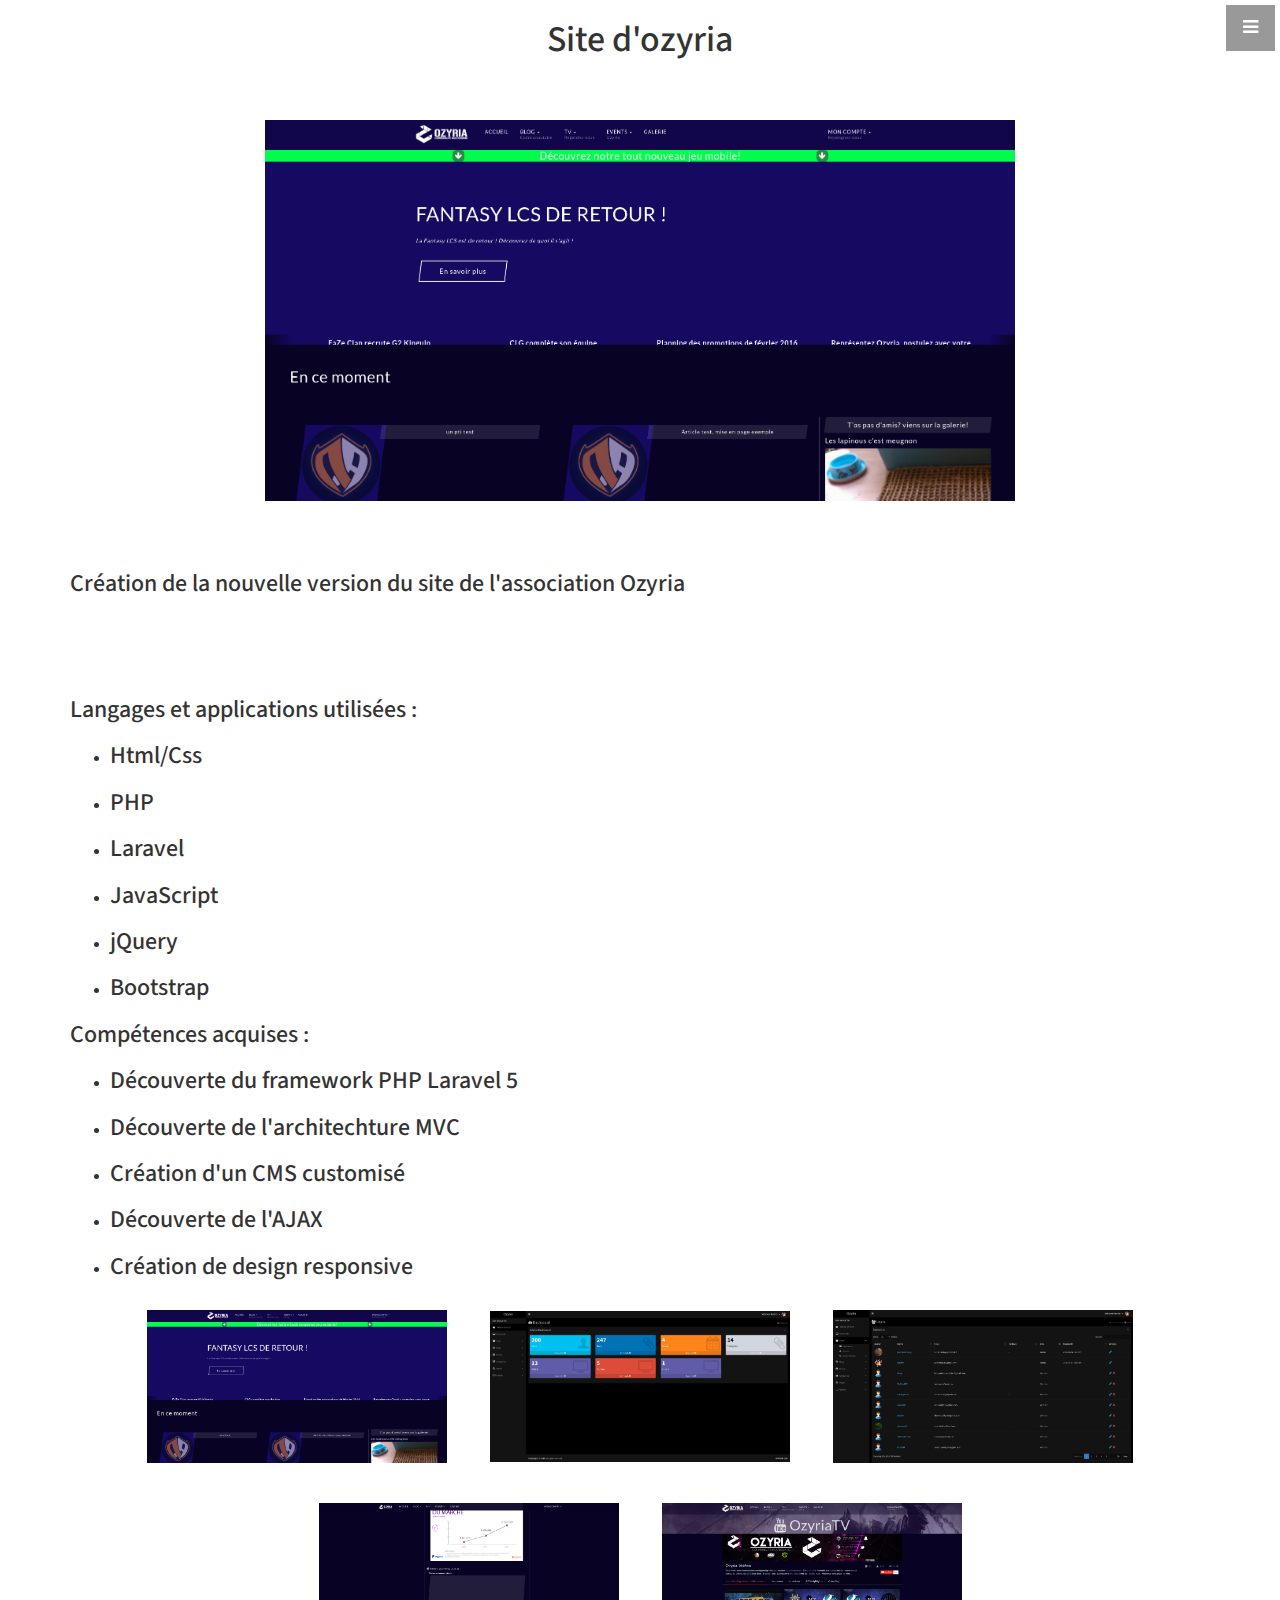
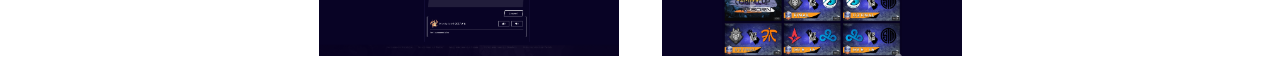
<file: ozyria.html>
<!DOCTYPE html>
<html lang="en">
<head>
	<meta charset="utf-8">
    <meta http-equiv="X-UA-Compatible" content="IE=edge">
    <meta name="viewport" content="width=device-width, initial-scale=1">
    <meta name="description" content="">
    <meta name="author" content="">

    <title>Ozyria</title>
	<link href="zoombox/zoombox.css" rel="stylesheet">
    <!-- Bootstrap Core CSS -->
    <link href="css/bootstrap.min.css" rel="stylesheet">

    <!-- Custom CSS -->
    <link href="css/stylish-portfolio.css" rel="stylesheet">

    <!-- Custom Fonts -->
    <link href="font-awesome/css/font-awesome.min.css" rel="stylesheet" type="text/css">
    <link href="https://fonts.googleapis.com/css?family=Source+Sans+Pro:300,400,700,300italic,400italic,700italic" rel="stylesheet" type="text/css">
</head>
<body>
	<a id="menu-toggle" href="#" class="btn btn-dark btn-lg toggle"><i class="fa fa-bars"></i></a>
    <nav id="sidebar-wrapper">
        <ul class="sidebar-nav">
            <a id="menu-close" href="#" class="btn btn-light btn-lg pull-right toggle"><i class="fa fa-times"></i></a>
            <li class="sidebar-brand">
                <a href="#top" onclick=$("#menu-close").click();>Start Bootstrap</a>
            </li>
            <li>
                <a href="#top" onclick=$("#menu-close").click();>Home</a>
            </li>
            <li>
                <a href="#about" onclick=$("#menu-close").click();>About</a>
            </li>
            <li>
                <a href="#services" onclick=$("#menu-close").click();>Services</a>
            </li>
            <li>
                <a href="#portfolio" onclick=$("#menu-close").click();>Portfolio</a>
            </li>
            <li>
                <a href="#contact" onclick=$("#menu-close").click();>Contact</a>
            </li>
        </ul>
    </nav>
    <div class="container">
    	<div class="row projects">
    		<div class="col-xs-12">
    			<h1>Site d'ozyria</h1>
    			<center>
    				<img class="img-main" src="img/ozy1.png"/>
    			</center>
    			<h3>Création de la nouvelle version du site de l'association Ozyria<br/><br/>
    			<br/><br/>
    			<h3>Langages et applications utilisées :</h3>
    			<ul>
    				<li>
    					<h3>Html/Css</h3>
    				</li>
    				<li>
    					<h3>PHP</h3>
    				</li>
                    <li>
                        <h3>Laravel</h3>
                    </li>
    				<li>
    					<h3>JavaScript</h3>
    				</li>
                    <li>
                        <h3>jQuery</h3>
                    </li>
                    <li>
                        <h3>Bootstrap</h3>
                    </li>
    			</ul>
    			<h3>Compétences acquises :</h3>
    			<ul>
    				<li>
    					<h3>Découverte du framework PHP Laravel 5</h3>
    				</li>
    				<li>
    					<h3>Découverte de l'architechture MVC</h3>
    				</li>
                    <li>
                        <h3>Création d'un CMS customisé</h3>
                    </li>
                    <li>
                        <h3>Découverte de l'AJAX</h3>
                    </li>
                    <li>
                        <h3>Création de design responsive</h3>
                    </li>
    			</ul>
    			<div class="gallery">
					<a href="img/ozy1.png" class="zoombox zgallery1"><img src="img/ozy1.png" alt="" ></a>
					<a href="img/ozy2.png" class="zoombox zgallery1"><img src="img/ozy2.png" alt="" ></a>
                    <a href="img/ozy3.png" class="zoombox zgallery1"><img src="img/ozy3.png" alt="" ></a>
                    <a href="img/ozy4.png" class="zoombox zgallery1"><img src="img/ozy4.png" alt="" ></a>
					<a href="img/ozy5.png" class="zoombox zgallery1"><img src="img/ozy5.png" alt="" ></a>
    			</div>

    		</div>
    	</div>
    </div>

<script src="js/jquery.js"></script>
<script src="zoombox/zoombox.js"></script>
    <!-- Bootstrap Core JavaScript -->
    <script src="js/bootstrap.min.js"></script>

    <!-- Custom Theme JavaScript -->
    <script>
    // Closes the sidebar menu

            $('a.zoombox').zoombox({
            	width:500,
            	height:500
            });

    $("#menu-close").click(function(e) {
        e.preventDefault();
        $("#sidebar-wrapper").toggleClass("active");
    });
    // Opens the sidebar menu
    $("#menu-toggle").click(function(e) {
        e.preventDefault();
        $("#sidebar-wrapper").toggleClass("active");
    });
    // Scrolls to the selected menu item on the page
    $(function() {
        $('a[href*=#]:not([href=#],[data-toggle],[data-target],[data-slide])').click(function() {
            if (location.pathname.replace(/^\//, '') == this.pathname.replace(/^\//, '') || location.hostname == this.hostname) {
                var target = $(this.hash);
                target = target.length ? target : $('[name=' + this.hash.slice(1) + ']');
                if (target.length) {
                    $('html,body').animate({
                        scrollTop: target.offset().top
                    }, 1000);
                    return false;
                }
            }
        });
    });
    //#to-top button appears after scrolling
    var fixed = false;
    $(document).scroll(function() {
        if ($(this).scrollTop() > 250) {
            if (!fixed) {
                fixed = true;
                // $('#to-top').css({position:'fixed', display:'block'});
                $('#to-top').show("slow", function() {
                    $('#to-top').css({
                        position: 'fixed',
                        display: 'block'
                    });
                });
            }
        } else {
            if (fixed) {
                fixed = false;
                $('#to-top').hide("slow", function() {
                    $('#to-top').css({
                        display: 'none'
                    });
                });
            }
        }
    });
    // Disable Google Maps scrolling
    // See http://stackoverflow.com/a/25904582/1607849
    // Disable scroll zooming and bind back the click event
    var onMapMouseleaveHandler = function(event) {
        var that = $(this);
        that.on('click', onMapClickHandler);
        that.off('mouseleave', onMapMouseleaveHandler);
        that.find('iframe').css("pointer-events", "none");
    }
    var onMapClickHandler = function(event) {
            var that = $(this);
            // Disable the click handler until the user leaves the map area
            that.off('click', onMapClickHandler);
            // Enable scrolling zoom
            that.find('iframe').css("pointer-events", "auto");
            // Handle the mouse leave event
            that.on('mouseleave', onMapMouseleaveHandler);
        }
        // Enable map zooming with mouse scroll when the user clicks the map
    $('.map').on('click', onMapClickHandler);
    </script>

</body>
</html>
</file>
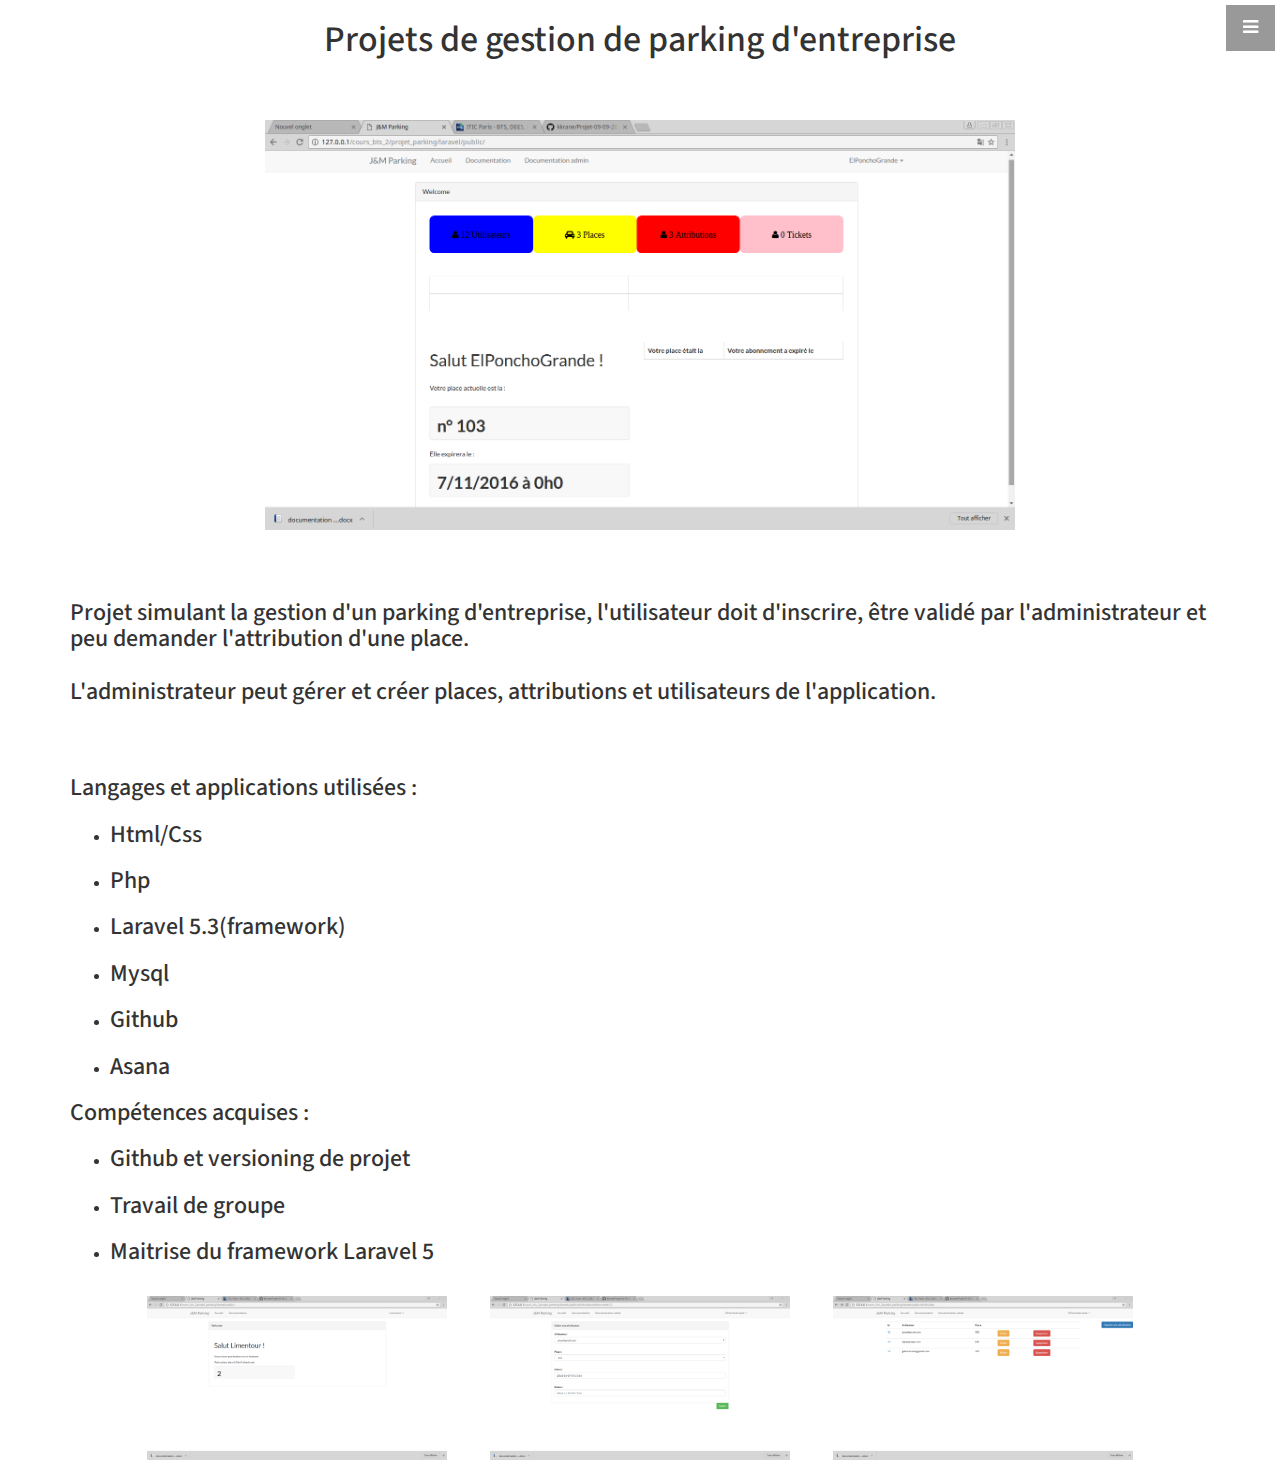
<file: parking.html>
<!DOCTYPE html>
<html lang="en">
<head>
	<meta charset="utf-8">
    <meta http-equiv="X-UA-Compatible" content="IE=edge">
    <meta name="viewport" content="width=device-width, initial-scale=1">
    <meta name="description" content="">
    <meta name="author" content="">

    <title>Gestion de parking</title>
	<link href="zoombox/zoombox.css" rel="stylesheet">
    <!-- Bootstrap Core CSS -->
    <link href="css/bootstrap.min.css" rel="stylesheet">

    <!-- Custom CSS -->
    <link href="css/stylish-portfolio.css" rel="stylesheet">

    <!-- Custom Fonts -->
    <link href="font-awesome/css/font-awesome.min.css" rel="stylesheet" type="text/css">
    <link href="https://fonts.googleapis.com/css?family=Source+Sans+Pro:300,400,700,300italic,400italic,700italic" rel="stylesheet" type="text/css">
</head>
<body>
	<a id="menu-toggle" href="#" class="btn btn-dark btn-lg toggle"><i class="fa fa-bars"></i></a>
    <nav id="sidebar-wrapper">
        <ul class="sidebar-nav">
            <a id="menu-close" href="#" class="btn btn-light btn-lg pull-right toggle"><i class="fa fa-times"></i></a>
            <li class="sidebar-brand">
                <a href="#top" onclick=$("#menu-close").click();>Start Bootstrap</a>
            </li>
            <li>
                <a href="#top" onclick=$("#menu-close").click();>Home</a>
            </li>
            <li>
                <a href="#about" onclick=$("#menu-close").click();>About</a>
            </li>
            <li>
                <a href="#services" onclick=$("#menu-close").click();>Services</a>
            </li>
            <li>
                <a href="#portfolio" onclick=$("#menu-close").click();>Portfolio</a>
            </li>
            <li>
                <a href="#contact" onclick=$("#menu-close").click();>Contact</a>
            </li>
        </ul>
    </nav>
    <div class="container">
    	<div class="row projects">
    		<div class="col-xs-12">
    			<h1>Projets de gestion de parking d'entreprise</h1>
    			<center>
    				<img class="img-main" src="img/parking-main.png"/>
    			</center>
    			<h3>Projet simulant la gestion d'un parking d'entreprise, l'utilisateur doit d'inscrire, être validé par l'administrateur et peu demander l'attribution d'une place.<br/><br/>
    			L'administrateur peut gérer et créer places, attributions et utilisateurs de l'application.</h3>
    			<br/><br/>
    			<h3>Langages et applications utilisées :</h3>
    			<ul>
    				<li>
    					<h3>Html/Css</h3>
    				</li>
    				<li>
    					<h3>Php</h3>
    				</li>
    				<li>
    					<h3>Laravel 5.3(framework)</h3>
    				</li>
    				<li>
    					<h3>Mysql</h3>
    				</li>
    				<li>
    					<h3>Github</h3>
    				</li>
    				<li>
    					<h3>Asana</h3>
    				</li>
    			</ul>
    			<h3>Compétences acquises :</h3>
    			<ul>
    				<li>
    					<h3>Github et versioning de projet</h3>
    				</li>
    				<li>
    					<h3>Travail de groupe</h3>
    				</li>
    				<li>
    					<h3>Maitrise du framework Laravel 5</h3>
    				</li>
    			</ul>
    			<div class="gallery">
					<a href="img/parking-gallery1.png" class="zoombox zgallery1"><img src="img/parking-gallery1.png" alt="" ></a>
					<a href="img/parking-gallery2.png" class="zoombox zgallery1"><img src="img/parking-gallery2.png" alt="" ></a>
					<a href="img/parking-gallery3.png" class="zoombox zgallery1"><img src="img/parking-gallery3.png" alt="" ></a>
    			</div>

    		</div>
    	</div>
    </div>

<script src="js/jquery.js"></script>
<script src="zoombox/zoombox.js"></script>
    <!-- Bootstrap Core JavaScript -->
    <script src="js/bootstrap.min.js"></script>

    <!-- Custom Theme JavaScript -->
    <script>
    // Closes the sidebar menu

            $('a.zoombox').zoombox({
            	width:500,
            	height:500
            });

    $("#menu-close").click(function(e) {
        e.preventDefault();
        $("#sidebar-wrapper").toggleClass("active");
    });
    // Opens the sidebar menu
    $("#menu-toggle").click(function(e) {
        e.preventDefault();
        $("#sidebar-wrapper").toggleClass("active");
    });
    // Scrolls to the selected menu item on the page
    $(function() {
        $('a[href*=#]:not([href=#],[data-toggle],[data-target],[data-slide])').click(function() {
            if (location.pathname.replace(/^\//, '') == this.pathname.replace(/^\//, '') || location.hostname == this.hostname) {
                var target = $(this.hash);
                target = target.length ? target : $('[name=' + this.hash.slice(1) + ']');
                if (target.length) {
                    $('html,body').animate({
                        scrollTop: target.offset().top
                    }, 1000);
                    return false;
                }
            }
        });
    });
    //#to-top button appears after scrolling
    var fixed = false;
    $(document).scroll(function() {
        if ($(this).scrollTop() > 250) {
            if (!fixed) {
                fixed = true;
                // $('#to-top').css({position:'fixed', display:'block'});
                $('#to-top').show("slow", function() {
                    $('#to-top').css({
                        position: 'fixed',
                        display: 'block'
                    });
                });
            }
        } else {
            if (fixed) {
                fixed = false;
                $('#to-top').hide("slow", function() {
                    $('#to-top').css({
                        display: 'none'
                    });
                });
            }
        }
    });
    // Disable Google Maps scrolling
    // See http://stackoverflow.com/a/25904582/1607849
    // Disable scroll zooming and bind back the click event
    var onMapMouseleaveHandler = function(event) {
        var that = $(this);
        that.on('click', onMapClickHandler);
        that.off('mouseleave', onMapMouseleaveHandler);
        that.find('iframe').css("pointer-events", "none");
    }
    var onMapClickHandler = function(event) {
            var that = $(this);
            // Disable the click handler until the user leaves the map area
            that.off('click', onMapClickHandler);
            // Enable scrolling zoom
            that.find('iframe').css("pointer-events", "auto");
            // Handle the mouse leave event
            that.on('mouseleave', onMapMouseleaveHandler);
        }
        // Enable map zooming with mouse scroll when the user clicks the map
    $('.map').on('click', onMapClickHandler);
    </script>

</body>
</html>
</file>
<file: zoombox/zoombox.css>
/*[fmt]0A90-0A0A-2*/
#zoombox iframe,#zoombox img{
	border:none;
}
#zoombox .zoombox_mask{
	background-color:#000;
	position:fixed;
	width:100%;
	z-index:1051;
	height:100%;
	top:0;
	left:0;
}
#zoombox .zoombox_container{
	position:absolute;
	z-index:1052;
}
#zoombox .relative{
	position:relative;
}
#zoombox .zoombox_prev{
	position:absolute;
	top:0;
	left:0;
	width:50%;
	height:100%;
	cursor:pointer;
	/*+opacity:0;*/
	filter:alpha(opacity=0);
	-ms-filter:progid:DXImageTransform.Microsoft.Alpha(Opacity=0);
	-moz-opacity:0;
	opacity:0;
}
#zoombox .zoombox_prev:hover{
	/*+opacity:100%;*/
	filter:alpha(opacity=100);
	-ms-filter:progid:DXImageTransform.Microsoft.Alpha(Opacity=100);
	-moz-opacity:1;
	opacity:1;
}
#zoombox .zoombox_next{
	position:absolute;
	top:0;
	right:0;
	width:50%;
	height:100%;
	/*+opacity:0;*/
	filter:alpha(opacity=0);
	-ms-filter:progid:DXImageTransform.Microsoft.Alpha(Opacity=0);
	-moz-opacity:0;
	opacity:0;
}
#zoombox .zoombox_close,#zoombox .zoombox_next,#zoombox .zoombox_prev{
	cursor:pointer;
}
#zoombox .multimedia .zoombox_next,#zoombox .multimedia .zoombox_prev{
	display:none;
}
#zoombox .zoombox_next:hover{
	/*+opacity:100%;*/
	filter:alpha(opacity=100);
	-ms-filter:progid:DXImageTransform.Microsoft.Alpha(Opacity=100);
	-moz-opacity:1;
	opacity:1;
}
#zoombox .zoombox_gallery{
	position:fixed;
	z-index:1054;
	bottom:-60px;
	left:0;
	right:0;
	text-align:center;
	/*+opacity:85%;*/
	filter:alpha(opacity=85);
	-ms-filter:progid:DXImageTransform.Microsoft.Alpha(Opacity=85);
	-moz-opacity:0.85;
	opacity:0.85;
	cursor:pointer;
	width:auto;
	background-color:#050505;
	height:60px;
	overflow: hidden;
	display:none;
}
#zoombox .zoombox_gallery img{
	height:50px;
	padding:5px;
	/*+opacity:50%;*/
	filter:alpha(opacity=30);
	-ms-filter:progid:DXImageTransform.Microsoft.Alpha(Opacity=30);
	-moz-opacity:0.3;
	opacity:0.3;
}
#zoombox .zoombox_gallery img:hover,#zoombox .zoombox_gallery img.current{
	/*+opacity:100%;*/
	filter:alpha(opacity=100);
	-ms-filter:progid:DXImageTransform.Microsoft.Alpha(Opacity=100);
	-moz-opacity:1;
	opacity:1;
}
#zoombox_loader{
	background:url(img/loader.png) no-repeat left top;
	position:absolute;
	height:40px;
	width:40px;
	cursor:pointer;
	top:50%;
	left:50%;
	margin:-20px 0 0 -20px;
	z-index:1053;
}
/** Zoombox Theme **/
.zoombox .zoombox_container{
	background:#000;
	color:#666;
	/*+box-shadow:0px 0px 10px #000000;*/
	-moz-box-shadow:0px 0px 10px #000000;
	-webkit-box-shadow:0px 0px 10px #000000;
	-o-box-shadow:0px 0px 10px #000000;
	box-shadow:0px 0px 10px #000000;
	-moz-box-shadow:0 0 10px #000;
	-webkit-box-shadow:0 0 10px #000;
	-o-box-shadow:0 0 10px #000;
	box-shadow:0 0 10px #000;
}
.zoombox .content{
	background:#000;
}
.zoombox .zoombox_title{
	color:#FFF;
	/*+placement:anchor-top-left -1px -22px;*/
	position:absolute;
	left:-1px;
	top:-22px;
	/*+text-shadow:1px 1px #000000;*/
	-moz-text-shadow:1px 1px #000000;
	-webkit-text-shadow:1px 1px #000000;
	-o-text-shadow:1px 1px #000000;
	text-shadow:1px 1px #000000;
	-moz-text-shadow:1px 1px #000;
	-webkit-text-shadow:1px 1px #000;
	-o-text-shadow:1px 1px #000;
	text-shadow:1px 1px #000;
}
.zoombox .zoombox_close{
	background:url(img/close.png) no-repeat;
	width:30px;
	height:30px;
	/*+placement:anchor-top-right -15px -15px;*/
	position:absolute;
	right:-15px;
	top:-15px;
}
#zoombox.zoombox .zoombox_next{
	background:url(img/next.png) no-repeat right center;
}
#zoombox.zoombox .zoombox_prev{
	background:url(img/prev.png) no-repeat left center;
}
/** Lightbox Theme **/
.lightbox .zoombox_container{
	background:#FFF;
	margin-left:-30px;
	padding:10px 10px 37px;
	color:#666;
}
.lightbox .zoombox_close{
	background:url(img/lightclose.gif) no-repeat left top;
	width:66px;
	height:22px;
	top:auto;
	/*+placement:anchor-bottom-right 12px 6px;*/
	position:absolute;
	right:12px;
	bottom:6px;
}
.lightbox .zoombox_title{
	text-align:left;
}
.lightbox .zoombox_next{
	background:url(img/lightnext.gif) no-repeat right 50px;
}
.lightbox .zoombox_prev{
	background:url(img/lightprev.gif) no-repeat left 50px;
}
#zoombox.lightbox .zoombox_gallery{
	left:10px !important;
	right:10px;
	bottom:36px;
}
/** Pretty Photo Theme **/
.prettyphoto .zoombox_container{
	border:10px solid #0B0A0A;
	/*+border-radius:10px;*/
	-moz-border-radius:10px;
	-webkit-border-radius:10px;
	-khtml-border-radius:10px;
	border-radius:10px 10px 10px 10px;
	background:#FFF;
	padding:10px 10px 37px;
	margin-left:-20px;
	color:#797979;
}
.prettyphoto .zoombox_title{
	text-align:left;
}
.prettyphoto .zoombox_close{
	background:url(img/ppsprite.png);
	width:27px;
	height:24px;
	top:auto;
	/*+placement:anchor-bottom-right 6px 8px;*/
	position:absolute;
	right:6px;
	bottom:8px;
}
.prettyphoto .zoombox_next{
	background:url(img/ppnext.png) no-repeat right center;
}
.prettyphoto .zoombox_prev{
	background:url(img/ppprev.png) no-repeat left center;
}
.prettyphoto .multimedia .zoombox_next,.prettyphoto .multimedia .zoombox_prev{
	display:none;
}
#zoombox.prettyphoto .zoombox_gallery{
	left:10px !important;
	right:10px;
	bottom:36px;
}
/** Dark Pretty Photo Theme **/
.darkprettyphoto .zoombox_container{
	/*+border-radius:10px;*/
	-moz-border-radius:10px;
	-webkit-border-radius:10px;
	-khtml-border-radius:10px;
	border-radius:10px 10px 10px 10px;
	background:#0C0C0C;
	padding:10px 10px 37px;
	margin-left:-30px;
	color:#828282;
}
.darkprettyphoto .zoombox_title{
	/*[empty]position:;*/
	text-align:left;
}
.darkprettyphoto .zoombox_close{
	background:url(img/ppsprite.png);
	width:27px;
	height:24px;
	top:auto;
	/*+placement:anchor-bottom-right 2px 6px;*/
	position:absolute;
	right:2px;
	bottom:6px;
}
.darkprettyphoto .zoombox_next{
	background:url(img/ppnext.png) no-repeat right center;
}
.darkprettyphoto .zoombox_prev{
	background:url(img/ppprev.png) no-repeat left center;
}
.darkprettyphoto .multimedia .zoombox_next,.darkprettyphoto .multimedia .zoombox_prev{
	display:none;
}
#zoombox.darkprettyphoto .zoombox_gallery{
	left:10px !important;
	right:10px;
	bottom:36px;
}
/** Simple Theme **/
.simple .zoombox_container{
	background:#000;
}
.simple .zoombox_title{
	color:#FFF;
	/*+placement:anchor-top-left -1px -22px;*/
	position:absolute;
	left:-1px;
	top:-22px;
	/*+text-shadow:1px 1px #000000;*/
	-moz-text-shadow:1px 1px #000000;
	-webkit-text-shadow:1px 1px #000000;
	-o-text-shadow:1px 1px #000000;
	text-shadow:1px 1px #000000;
	-moz-text-shadow:1px 1px #000;
	-webkit-text-shadow:1px 1px #000;
	-o-text-shadow:1px 1px #000;
	text-shadow:1px 1px #000;
}
#zoombox.simple .zoombox_next{
	background:url(img/simplenav.png) no-repeat -20px center;
	/*+opacity:100%;*/
	filter:alpha(opacity=100);
	-ms-filter:progid:DXImageTransform.Microsoft.Alpha(Opacity=100);
	-moz-opacity:1;
	opacity:1;
	right:-20px;
	width:20px;
}
#zoombox.simple .zoombox_next:hover{
	background-position-x:left;
}
#zoombox.simple .zoombox_prev{
	background:url(img/simplenav.png) no-repeat -40px center;
	/*+opacity:100%;*/
	filter:alpha(opacity=100);
	-ms-filter:progid:DXImageTransform.Microsoft.Alpha(Opacity=100);
	-moz-opacity:1;
	opacity:1;
	left:-20px;
	width:20px;
}
#zoombox.simple .zoombox_prev:hover{
	background-position-x:-60px;
}
.simple .zoombox_prev{
	background:url(img/ppprev.png) no-repeat left center;
}
.simple .zoombox_close{
	background:url(img/simpleclose.png) no-repeat;
	width:30px;
	height:30px;
	position:absolute;
	top:0;
	right:-10px;
}

#zoombox.simple .multimedia .zoombox_next,#zoombox.simple .multimedia .zoombox_prev{
	display:block;
}
</file>
<file: css/stylish-portfolio.css>
/*!
 * Start Bootstrap - Stylish Portfolio (http://startbootstrap.com/)
 * Copyright 2013-2016 Start Bootstrap
 * Licensed under MIT (https://github.com/BlackrockDigital/startbootstrap/blob/gh-pages/LICENSE)
 */

/* Global Styles */

html,
body {
    width: 100%;
    height: 100%;
}

body {
    font-family: "Source Sans Pro","Helvetica Neue",Helvetica,Arial,sans-serif;
}

.text-vertical-center {
    display: table-cell;
    text-align: center;
    vertical-align: middle;
}

.text-vertical-center h1 {
    margin: 0;
    padding: 0;
    font-size: 4.5em;
    font-weight: 700;
}

/* Custom Button Styles */

.btn-dark {
    border-radius: 0;
    color: #fff;
    background-color: rgba(0,0,0,0.4);
}

.btn-dark:hover,
.btn-dark:focus,
.btn-dark:active {
    color: #fff;
    background-color: rgba(0,0,0,0.7);
}

.btn-light {
    border-radius: 0;
    color: #333;
    background-color: rgb(255,255,255);
}

.btn-light:hover,
.btn-light:focus,
.btn-light:active {
    color: #333;
    background-color: rgba(255,255,255,0.8);
}

/* Custom Horizontal Rule */

hr.small {
    max-width: 100px;
}

/* Side Menu */

#sidebar-wrapper {
    z-index: 1000;
    position: fixed;
    right: 0;
    width: 250px;
    height: 100%;
    transform: translateX(250px);
    overflow-y: auto;
    background: #222;
    -webkit-transition: all 0.4s ease 0s;
    -moz-transition: all 0.4s ease 0s;
    -ms-transition: all 0.4s ease 0s;
    -o-transition: all 0.4s ease 0s;
    transition: all 0.4s ease 0s;
}

.sidebar-nav {
    position: absolute;
    top: 0;
    width: 250px;
    margin: 0;
    padding: 0;
    list-style: none;
}

.sidebar-nav li {
    text-indent: 20px;
    line-height: 40px;
}

.sidebar-nav li a {
    display: block;
    text-decoration: none;
    color: #999;
}

.sidebar-nav li a:hover {
    text-decoration: none;
    color: #fff;
    background: rgba(255,255,255,0.2);
}

.sidebar-nav li a:active,
.sidebar-nav li a:focus {
    text-decoration: none;
}

.sidebar-nav > .sidebar-brand {
    height: 55px;
    font-size: 18px;
    line-height: 55px;
}

.sidebar-nav > .sidebar-brand a {
    color: #999;
}

.sidebar-nav > .sidebar-brand a:hover {
    color: #fff;
    background: none;
}

#menu-toggle {
    z-index: 1;
    position: fixed;
    top: 0;
    right: 0;
}

#sidebar-wrapper.active {
    right: 250px;
    width: 250px;
    -webkit-transition: all 0.4s ease 0s;
    -moz-transition: all 0.4s ease 0s;
    -ms-transition: all 0.4s ease 0s;
    -o-transition: all 0.4s ease 0s;
    transition: all 0.4s ease 0s;
}

.toggle {
    margin: 5px 5px 0 0;
}

/* Header */

.header {
    display: table;
    position: relative;
    width: 100%;
    height: 100%;
    background: url(../img/code.jpg) no-repeat center center scroll;
    -webkit-background-size: cover;
    -moz-background-size: cover;
    background-size: cover;
    -o-background-size: cover;
    color:white;
    text-shadow: 1px 1px black;

}

/* About */

.about {
    padding: 50px 0;
}

/* Services */

.services {
    padding: 50px 0;
}

.service-item {
    margin-bottom: 30px;
}

.lang-logo{
    max-width:170px;
    padding: 0px;
    margin: 0;
    height: 150px;
}
/* Callout */

.callout {
    display: table;
    width: 100%;
    height: 400px;
    color: #fff;
    background: url(../img/callout.jpg) no-repeat center center scroll;
    -webkit-background-size: cover;
    -moz-background-size: cover;
    background-size: cover;
    -o-background-size: cover;
}

/* Portfolio */

.portfolio {
    padding: 50px 0;
}

.portfolio-item {
    margin-bottom: 30px;
}

.img-portfolio {
    margin: 0 auto;
    max-height: 250px;
    width: 450px;
}

.img-portfolio:hover {
    opacity: 0.8;
}

.pf-link a{
    font-size: 20px;
    padding:10px;
    color:#3D3D32;
    text-decoration: none;
}
.pf-link a:hover{
    color:#2EA9E2;
}

/* Call to Action */

.call-to-action {
    padding: 50px 0;
}

.call-to-action .btn {
    margin: 10px;
}

/* Map */

.map {
    height: 500px;
}

@media(max-width:768px) {
    .map {
        height: 75%;
    }
}

.map iframe {
    pointer-events: none;
}

/* Footer */

footer {
    padding: 100px 0;
}

#to-top {
  display: none;
  position: fixed;
  bottom: 5px;
  right: 5px;
}

.projects h1{
	text-align:center;
}

.projects .img-main{
	width:750px;
	margin:50px 0;
}
.gallery{
	text-align: center;
}
.gallery img{
	width: 300px;
	margin: 20px;
}

.form-title{
	margin-bottom: 50px;
}

.call-to-action .btn{
    margin:0;
    margin-top: 20px;
    height: 45px;
    font-size: 20px;
}
form{
    font-size: 20px;
}

.h250{
    height: 250px;
}
</file>
